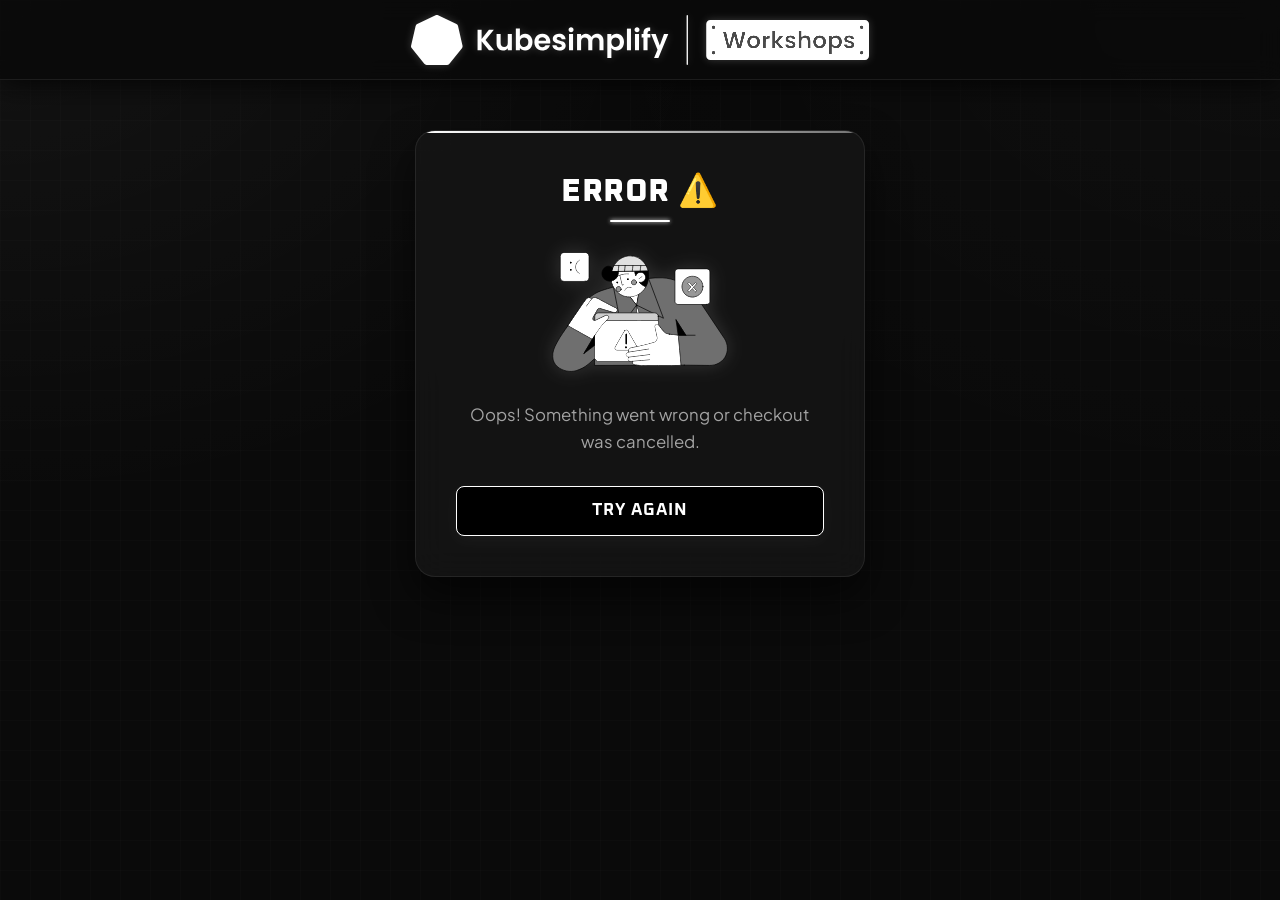
<file: client/cancel.html>
<!DOCTYPE html>
<html lang="en">
  <head>
    <meta charset="UTF-8" />
    <meta name="viewport" content="width=device-width, initial-scale=1" />
    <title>Registration Cancelled - Kubesimplify Workshops</title>
    <meta name="description" content="The workshop registration checkout process was cancelled or encountered an error." />
    <link rel="stylesheet" type="text/css" href="css/cancel.css" />
    <link rel="icon" type="image/x-icon" href="assets/icon.svg" />
  </head>
  <body>
    <!-- Navbar -->
    <div class="navbar">
      <a class="nav-content" href="https://kubesimplify.com/" target="_blank">
        <img src="assets/logo.svg" alt="Kubesimplify Logo" />
      </a>
    </div>

    <!-- Error Content Box -->
    <div class="container">
      <div class="box">
        <div class="title">
          <h1>Error ⚠️</h1>
        </div>
        <img src="assets/error.svg" alt="Error Alert" />
        <p style="margin-bottom: 12px">Oops! Something went wrong or checkout was cancelled.</p>
        <div class="button">
          <input type="button" value="Try Again" id="try-again-btn" />
        </div>
      </div>
    </div>

    <!-- Client-side script -->
    <script>
      var btn = document.getElementById("try-again-btn");
      btn.addEventListener("click", function (e) {
        e.preventDefault();
        location.href = window.location.origin;
      });
    </script>
  </body>
</html>
</file>
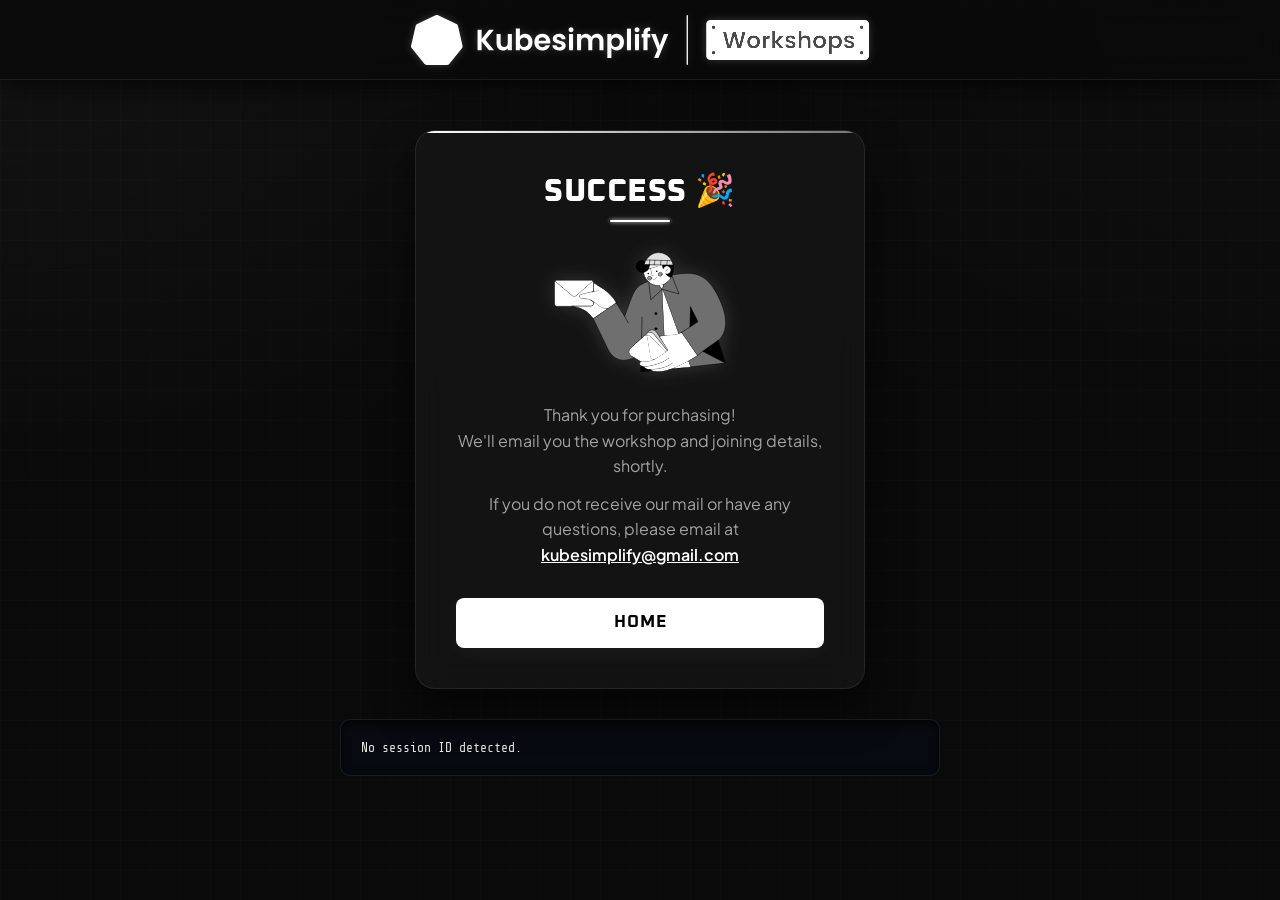
<file: client/success.html>
<!DOCTYPE html>
<html lang="en">
  <head>
    <meta charset="UTF-8" />
    <meta name="viewport" content="width=device-width, initial-scale=1" />
    <title>Registration Successful - Kubesimplify Workshops</title>
    <meta name="description" content="Thank you for registering for the Kubesimplify workshop. Your checkout was successful, and joining details will be emailed shortly." />
    <link rel="stylesheet" type="text/css" href="css/success.css" />
    <link rel="icon" type="image/x-icon" href="assets/icon.svg" />
  </head>
  <body>
    <!-- Navbar -->
    <div class="navbar">
      <a class="nav-content" href="https://kubesimplify.com/" target="_blank">
        <img src="assets/logo.svg" alt="Kubesimplify Logo" />
      </a>
    </div>

    <!-- Success Content -->
    <div class="container">
      <div class="box">
        <div class="title">
          <h1>Success 🎉</h1>
        </div>
        <img src="assets/success.svg" alt="Success Checkmark" />
        <p style="margin-bottom: 12px">
          Thank you for purchasing! <br />
          We'll email you the workshop and joining details, shortly.
        </p>
        <p>
          If you do not receive our mail or have any questions, please email at
          <a href="mailto:orders@example.com">kubesimplify@gmail.com</a>
        </p>
        <div class="button">
          <input type="button" value="Home" id="home-btn" />
        </div>
      </div>

      <!-- JSON checkout session details styled as terminal code -->
      <pre class="json" id="session-data">Loading session data...</pre>
    </div>

    <!-- Client-side script -->
    <script>
      var sessionData = document.getElementById("session-data");

      // Pull the session ID from URL params
      var params = new URLSearchParams(window.location.search);
      var id = params.get("id");

      if (id) {
        fetch("/checkout-session?id=" + id)
          .then((response) => {
            if (!response.ok) {
              throw new Error("HTTP error " + response.status);
            }
            return response.json();
          })
          .then((session) => {
            sessionData.innerText = JSON.stringify(session, null, 2);
          })
          .catch((error) => {
            console.error("Error:", error);
            sessionData.innerText = "Session details could not be retrieved. Reference Session ID: " + id;
          });
      } else {
        sessionData.innerText = "No session ID detected.";
      }

      // Home button navigation
      var btn = document.getElementById("home-btn");
      btn.addEventListener("click", function (e) {
        e.preventDefault();
        location.href = window.location.origin;
      });
    </script>
  </body>
</html>
</file>
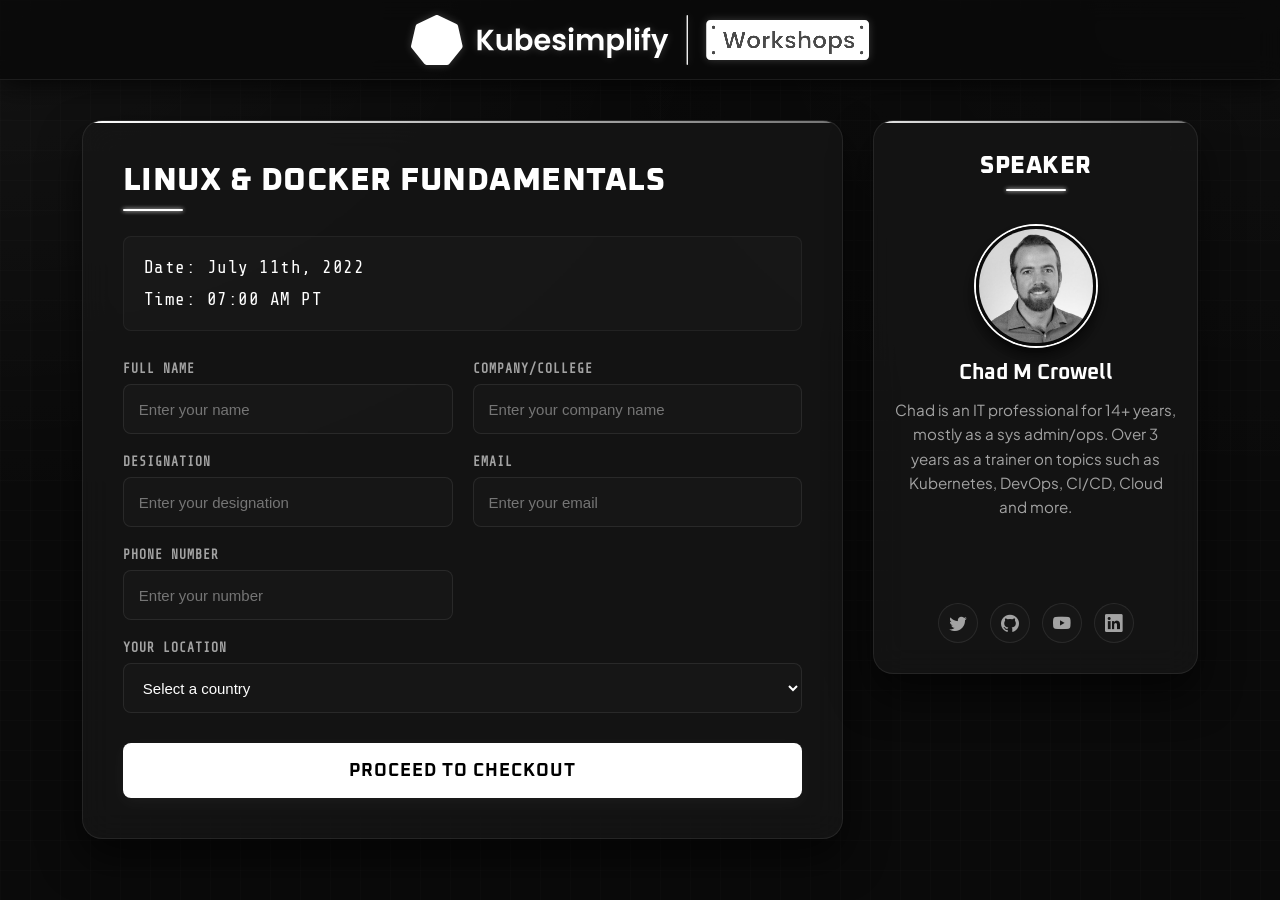
<file: client/workshops/workshop1.html>
<!DOCTYPE html>
<html lang="en">
  <head>
    <meta charset="UTF-8" />
    <meta name="viewport" content="width=device-width, initial-scale=1" />
    <title>Register for Linux & Docker Fundamentals - Kubesimplify Workshops</title>
    <meta name="description" content="Register for the Kubesimplify live workshop on Linux & Docker fundamentals to master containerization basics." />
    <script src="https://js.stripe.com/v3/"></script>
    <link rel="stylesheet" type="text/css" href="../css/workshops.css" />
    <link rel="stylesheet" href="https://cdn.jsdelivr.net/npm/bootstrap-icons@1.8.3/font/bootstrap-icons.css" />
    <link rel="icon" type="image/x-icon" href="../assets/icon.svg" />
  </head>

  <body>
    <div class="navbar">
      <a class="nav-content" href="https://kubesimplify.com/" target="_blank">
        <img src="../assets/logo.svg" alt="Kubesimplify Logo" />
      </a>
    </div>
    <div class="container">
      
      <div class="fields">
        <div class="title">
          <h1>Linux & Docker Fundamentals</h1>
        </div>
        <div class="sub-title">
          Date: July 11th, 2022 <br />
          Time: 07:00 AM PT
        </div>
        <div class="content">
          <form method="post" name="Form">
            <div class="user-details">
              <div class="input-box">
                <span class="details">Full Name</span>
                <input
                  type="text"
                  placeholder="Enter your name"
                  id="nameField"
                  required
                />
              </div>
              <div class="input-box">
                <span class="details">Company/College</span>
                <input
                  type="text"
                  placeholder="Enter your company name"
                  name="companyField"
                  required
                />
              </div>
              <div class="input-box">
                <span class="details">Designation</span>
                <input
                  type="text"
                  placeholder="Enter your designation"
                  name="designationField"
                  required
                />
              </div>
              <div class="input-box">
                <span class="details">Email</span>
                <input
                  type="email"
                  placeholder="Enter your email"
                  name="emailField"
                  required
                />
              </div>
              <div class="input-box">
                <span class="details">Phone Number</span>
                <input
                  type="number"
                  step="1"
                  placeholder="Enter your number"
                  name="numberField"
                  required
                />
              </div>
              <div class="input-box country">
                <span class="details">Your Location</span>
                <select id="countries" name="countries" size="1">
                  <option
                    value="0"
                    label="Select a country"
                    selected="selected"
                  ></option>
                  <optgroup id="country-optgroup-Africa" label="Africa">
                    <option value="DZ" label="Algeria">Algeria</option>
                    <option value="AO" label="Angola">Angola</option>
                    <option value="BJ" label="Benin">Benin</option>
                    <option value="BW" label="Botswana">Botswana</option>
                    <option value="BF" label="Burkina Faso">Burkina Faso</option>
                    <option value="BI" label="Burundi">Burundi</option>
                    <option value="CM" label="Cameroon">Cameroon</option>
                    <option value="CV" label="Cape Verde">Cape Verde</option>
                    <option value="CF" label="Central African Republic">
                      Central African Republic
                    </option>
                    <option value="TD" label="Chad">Chad</option>
                    <option value="KM" label="Comoros">Comoros</option>
                    <option value="CG" label="Congo - Brazzaville">
                      Congo - Brazzaville
                    </option>
                    <option value="CD" label="Congo - Kinshasa">
                      Congo - Kinshasa
                    </option>
                    <option value="CI" label="Côte d’Ivoire">
                      Côte d’Ivoire
                    </option>
                    <option value="DJ" label="Djibouti">Djibouti</option>
                    <option value="EG" label="Egypt">Egypt</option>
                    <option value="GQ" label="Equatorial Guinea">
                      Equatorial Guinea
                    </option>
                    <option value="ER" label="Eritrea">Eritrea</option>
                    <option value="ET" label="Ethiopia">Ethiopia</option>
                    <option value="GA" label="Gabon">Gabon</option>
                    <option value="GM" label="Gambia">Gambia</option>
                    <option value="GH" label="Ghana">Ghana</option>
                    <option value="GN" label="Guinea">Guinea</option>
                    <option value="GW" label="Guinea-Bissau">
                      Guinea-Bissau
                    </option>
                    <option value="KE" label="Kenya">Kenya</option>
                    <option value="LS" label="Lesotho">Lesotho</option>
                    <option value="LR" label="Liberia">Liberia</option>
                    <option value="LY" label="Libya">Libya</option>
                    <option value="MG" label="Madagascar">Madagascar</option>
                    <option value="MW" label="Malawi">Malawi</option>
                    <option value="ML" label="Mali">Mali</option>
                    <option value="MR" label="Mauritania">Mauritania</option>
                    <option value="MU" label="Mauritius">Mauritius</option>
                    <option value="YT" label="Mayotte">Mayotte</option>
                    <option value="MA" label="Morocco">Morocco</option>
                    <option value="MZ" label="Mozambique">Mozambique</option>
                    <option value="NA" label="Namibia">Namibia</option>
                    <option value="NE" label="Niger">Niger</option>
                    <option value="NG" label="Nigeria">Nigeria</option>
                    <option value="RW" label="Rwanda">Rwanda</option>
                    <option value="RE" label="Réunion">Réunion</option>
                    <option value="SH" label="Saint Helena">Saint Helena</option>
                    <option value="SN" label="Senegal">Senegal</option>
                    <option value="SC" label="Seychelles">Seychelles</option>
                    <option value="SL" label="Sierra Leone">Sierra Leone</option>
                    <option value="SO" label="Somalia">Somalia</option>
                    <option value="ZA" label="South Africa">South Africa</option>
                    <option value="SD" label="Sudan">Sudan</option>
                    <option value="SZ" label="Swaziland">Swaziland</option>
                    <option value="ST" label="São Tomé and Príncipe">
                      São Tomé and Príncipe
                    </option>
                    <option value="TZ" label="Tanzania">Tanzania</option>
                    <option value="TG" label="Togo">Togo</option>
                    <option value="TN" label="Tunisia">Tunisia</option>
                    <option value="UG" label="Uganda">Uganda</option>
                    <option value="EH" label="Western Sahara">
                      Western Sahara
                    </option>
                    <option value="ZM" label="Zambia">Zambia</option>
                    <option value="ZW" label="Zimbabwe">Zimbabwe</option>
                  </optgroup>
                  <optgroup id="country-optgroup-Americas" label="Americas">
                    <option value="AI" label="Anguilla">Anguilla</option>
                    <option value="AG" label="Antigua and Barbuda">
                      Antigua and Barbuda
                    </option>
                    <option value="AR" label="Argentina">Argentina</option>
                    <option value="AW" label="Aruba">Aruba</option>
                    <option value="BS" label="Bahamas">Bahamas</option>
                    <option value="BB" label="Barbados">Barbados</option>
                    <option value="BZ" label="Belize">Belize</option>
                    <option value="BM" label="Bermuda">Bermuda</option>
                    <option value="BO" label="Bolivia">Bolivia</option>
                    <option value="BR" label="Brazil">Brazil</option>
                    <option value="VG" label="British Virgin Islands">
                      British Virgin Islands
                    </option>
                    <option value="CA" label="Canada">Canada</option>
                    <option value="KY" label="Cayman Islands">
                      Cayman Islands
                    </option>
                    <option value="CL" label="Chile">Chile</option>
                    <option value="CO" label="Colombia">Colombia</option>
                    <option value="CR" label="Costa Rica">Costa Rica</option>
                    <option value="CU" label="Cuba">Cuba</option>
                    <option value="DM" label="Dominica">Dominica</option>
                    <option value="DO" label="Dominican Republic">
                      Dominican Republic
                    </option>
                    <option value="EC" label="Ecuador">Ecuador</option>
                    <option value="SV" label="El Salvador">El Salvador</option>
                    <option value="FK" label="Falkland Islands">
                      Falkland Islands
                    </option>
                    <option value="GF" label="French Guiana">
                      French Guiana
                    </option>
                    <option value="GL" label="Greenland">Greenland</option>
                    <option value="GD" label="Grenada">Grenada</option>
                    <option value="GP" label="Guadeloupe">Guadeloupe</option>
                    <option value="GT" label="Guatemala">Guatemala</option>
                    <option value="GY" label="Guyana">Guyana</option>
                    <option value="HT" label="Haiti">Haiti</option>
                    <option value="HN" label="Honduras">Honduras</option>
                    <option value="JM" label="Jamaica">Jamaica</option>
                    <option value="MQ" label="Martinique">Martinique</option>
                    <option value="MX" label="Mexico">Mexico</option>
                    <option value="MS" label="Montserrat">Montserrat</option>
                    <option value="AN" label="Netherlands Antilles">
                      Netherlands Antilles
                    </option>
                    <option value="NI" label="Nicaragua">Nicaragua</option>
                    <option value="PA" label="Panama">Panama</option>
                    <option value="PY" label="Paraguay">Paraguay</option>
                    <option value="PE" label="Peru">Peru</option>
                    <option value="PR" label="Puerto Rico">Puerto Rico</option>
                    <option value="BL" label="Saint Barthélemy">
                      Saint Barthélemy
                    </option>
                    <option value="KN" label="Saint Kitts and Nevis">
                      Saint Kitts and Nevis
                    </option>
                    <option value="LC" label="Saint Lucia">Saint Lucia</option>
                    <option value="MF" label="Saint Martin">Saint Martin</option>
                    <option value="PM" label="Saint Pierre and Miquelon">
                      Saint Pierre and Miquelon
                    </option>
                    <option value="VC" label="Saint Vincent and the Grenadines">
                      Saint Vincent and the Grenadines
                    </option>
                    <option value="SR" label="Suriname">Suriname</option>
                    <option value="TT" label="Trinidad and Tobago">
                      Trinidad and Tobago
                    </option>
                    <option value="TC" label="Turks and Caicos Islands">
                      Turks and Caicos Islands
                    </option>
                    <option value="VI" label="U.S. Virgin Islands">
                      U.S. Virgin Islands
                    </option>
                    <option value="US" label="United States">
                      United States
                    </option>
                    <option value="UY" label="Uruguay">Uruguay</option>
                    <option value="VE" label="Venezuela">Venezuela</option>
                  </optgroup>
                  <optgroup id="country-optgroup-Asia" label="Asia">
                    <option value="AF" label="Afghanistan">Afghanistan</option>
                    <option value="AM" label="Armenia">Armenia</option>
                    <option value="AZ" label="Azerbaijan">Azerbaijan</option>
                    <option value="BH" label="Bahrain">Bahrain</option>
                    <option value="BD" label="Bangladesh">Bangladesh</option>
                    <option value="BT" label="Bhutan">Bhutan</option>
                    <option value="BN" label="Brunei">Brunei</option>
                    <option value="KH" label="Cambodia">Cambodia</option>
                    <option value="CN" label="China">China</option>
                    <option value="GE" label="Georgia">Georgia</option>
                    <option value="HK" label="Hong Kong SAR China">
                      Hong Kong SAR China
                    </option>
                    <option value="IN" label="India">India</option>
                    <option value="ID" label="Indonesia">Indonesia</option>
                    <option value="IR" label="Iran">Iran</option>
                    <option value="IQ" label="Iraq">Iraq</option>
                    <option value="IL" label="Israel">Israel</option>
                    <option value="JP" label="Japan">Japan</option>
                    <option value="JO" label="Jordan">Jordan</option>
                    <option value="KZ" label="Kazakhstan">Kazakhstan</option>
                    <option value="KW" label="Kuwait">Kuwait</option>
                    <option value="KG" label="Kyrgyzstan">Kyrgyzstan</option>
                    <option value="LA" label="Laos">Laos</option>
                    <option value="LB" label="Lebanon">Lebanon</option>
                    <option value="MO" label="Macau SAR China">
                      Macau SAR China
                    </option>
                    <option value="MY" label="Malaysia">Malaysia</option>
                    <option value="MV" label="Maldives">Maldives</option>
                    <option value="MN" label="Mongolia">Mongolia</option>
                    <option value="MM" label="Myanmar [Burma]">
                      Myanmar [Burma]
                    </option>
                    <option value="NP" label="Nepal">Nepal</option>
                    <option value="NT" label="Neutral Zone">Neutral Zone</option>
                    <option value="KP" label="North Korea">North Korea</option>
                    <option value="OM" label="Oman">Oman</option>
                    <option value="PK" label="Pakistan">Pakistan</option>
                    <option value="PS" label="Palestinian Territories">
                      Palestinian Territories
                    </option>
                    <option
                      value="YD"
                      label="People's Democratic Republic of Yemen"
                    >
                      People's Democratic Republic of Yemen
                    </option>
                    <option value="PH" label="Philippines">Philippines</option>
                    <option value="QA" label="Qatar">Qatar</option>
                    <option value="SA" label="Saudi Arabia">Saudi Arabia</option>
                    <option value="SG" label="Singapore">Singapore</option>
                    <option value="KR" label="South Korea">South Korea</option>
                    <option value="LK" label="Sri Lanka">Sri Lanka</option>
                    <option value="SY" label="Syria">Syria</option>
                    <option value="TW" label="Taiwan">Taiwan</option>
                    <option value="TJ" label="Tajikistan">Tajikistan</option>
                    <option value="TH" label="Thailand">Thailand</option>
                    <option value="TL" label="Timor-Leste">Timor-Leste</option>
                    <option value="TR" label="Turkey">Turkey</option>
                    <option value="TM" label="Turkmenistan">Turkmenistan</option>
                    <option value="AE" label="United Arab Emirates">
                      United Arab Emirates
                    </option>
                    <option value="UZ" label="Uzbekistan">Uzbekistan</option>
                    <option value="VN" label="Vietnam">Vietnam</option>
                    <option value="YE" label="Yemen">Yemen</option>
                  </optgroup>
                  <optgroup id="country-optgroup-Europe" label="Europe">
                    <option value="AL" label="Albania">Albania</option>
                    <option value="AD" label="Andorra">Andorra</option>
                    <option value="AT" label="Austria">Austria</option>
                    <option value="BY" label="Belarus">Belarus</option>
                    <option value="BE" label="Belgium">Belgium</option>
                    <option value="BA" label="Bosnia and Herzegovina">
                      Bosnia and Herzegovina
                    </option>
                    <option value="BG" label="Bulgaria">Bulgaria</option>
                    <option value="HR" label="Croatia">Croatia</option>
                    <option value="CY" label="Cyprus">Cyprus</option>
                    <option value="CZ" label="Czech Republic">
                      Czech Republic
                    </option>
                    <option value="DK" label="Denmark">Denmark</option>
                    <option value="DD" label="East Germany">East Germany</option>
                    <option value="EE" label="Estonia">Estonia</option>
                    <option value="FO" label="Faroe Islands">
                      Faroe Islands
                    </option>
                    <option value="FI" label="Finland">Finland</option>
                    <option value="FR" label="France">France</option>
                    <option value="DE" label="Germany">Germany</option>
                    <option value="GI" label="Gibraltar">Gibraltar</option>
                    <option value="GR" label="Greece">Greece</option>
                    <option value="GG" label="Guernsey">Guernsey</option>
                    <option value="HU" label="Hungary">Hungary</option>
                    <option value="IS" label="Iceland">Iceland</option>
                    <option value="IE" label="Ireland">Ireland</option>
                    <option value="IM" label="Isle of Man">Isle of Man</option>
                    <option value="IT" label="Italy">Italy</option>
                    <option value="JE" label="Jersey">Jersey</option>
                    <option value="LV" label="Latvia">Latvia</option>
                    <option value="LI" label="Liechtenstein">
                      Liechtenstein
                    </option>
                    <option value="LT" label="Lithuania">Lithuania</option>
                    <option value="LU" label="Luxembourg">Luxembourg</option>
                    <option value="MK" label="Macedonia">Macedonia</option>
                    <option value="MT" label="Malta">Malta</option>
                    <option value="FX" label="Metropolitan France">
                      Metropolitan France
                    </option>
                    <option value="MD" label="Moldova">Moldova</option>
                    <option value="MC" label="Monaco">Monaco</option>
                    <option value="ME" label="Montenegro">Montenegro</option>
                    <option value="NL" label="Netherlands">Netherlands</option>
                    <option value="NO" label="Norway">Norway</option>
                    <option value="PL" label="Poland">Poland</option>
                    <option value="PT" label="Portugal">Portugal</option>
                    <option value="RO" label="Romania">Romania</option>
                    <option value="RU" label="Russia">Russia</option>
                    <option value="SM" label="San Marino">San Marino</option>
                    <option value="RS" label="Serbia">Serbia</option>
                    <option value="CS" label="Serbia and Montenegro">
                      Serbia and Montenegro
                    </option>
                    <option value="SK" label="Slovakia">Slovakia</option>
                    <option value="SI" label="Slovenia">Slovenia</option>
                    <option value="ES" label="Spain">Spain</option>
                    <option value="SJ" label="Svalbard and Jan Mayen">
                      Svalbard and Jan Mayen
                    </option>
                    <option value="SE" label="Sweden">Sweden</option>
                    <option value="CH" label="Switzerland">Switzerland</option>
                    <option value="UA" label="Ukraine">Ukraine</option>
                    <option
                      value="SU"
                      label="Union of Soviet Socialist Republics"
                    >
                      Union of Soviet Socialist Republics
                    </option>
                    <option value="GB" label="United Kingdom">
                      United Kingdom
                    </option>
                    <option value="VA" label="Vatican City">Vatican City</option>
                    <option value="AX" label="Åland Islands">
                      Åland Islands
                    </option>
                  </optgroup>
                  <optgroup id="country-optgroup-Oceania" label="Oceania">
                    <option value="AS" label="American Samoa">
                      American Samoa
                    </option>
                    <option value="AQ" label="Antarctica">Antarctica</option>
                    <option value="AU" label="Australia">Australia</option>
                    <option value="BV" label="Bouvet Island">
                      Bouvet Island
                    </option>
                    <option value="IO" label="British Indian Ocean Territory">
                      British Indian Ocean Territory
                    </option>
                    <option value="CX" label="Christmas Island">
                      Christmas Island
                    </option>
                    <option value="CC" label="Cocos [Keeling] Islands">
                      Cocos [Keeling] Islands
                    </option>
                    <option value="CK" label="Cook Islands">Cook Islands</option>
                    <option value="FJ" label="Fiji">Fiji</option>
                    <option value="PF" label="French Polynesia">
                      French Polynesia
                    </option>
                    <option value="TF" label="French Southern Territories">
                      French Southern Territories
                    </option>
                    <option value="GU" label="Guam">Guam</option>
                    <option value="HM" label="Heard Island and McDonald Islands">
                      Heard Island and McDonald Islands
                    </option>
                    <option value="KI" label="Kiribati">Kiribati</option>
                    <option value="MH" label="Marshall Islands">
                      Marshall Islands
                    </option>
                    <option value="FM" label="Micronesia">Micronesia</option>
                    <option value="NR" label="Nauru">Nauru</option>
                    <option value="NC" label="New Caledonia">
                      New Caledonia
                    </option>
                    <option value="NZ" label="New Zealand">New Zealand</option>
                    <option value="NU" label="Niue">Niue</option>
                    <option value="NF" label="Norfolk Island">
                      Norfolk Island
                    </option>
                    <option value="MP" label="Northern Mariana Islands">
                      Northern Mariana Islands
                    </option>
                    <option value="PW" label="Palau">Palau</option>
                    <option value="PG" label="Papua New Guinea">
                      Papua New Guinea
                    </option>
                    <option value="PN" label="Pitcairn Islands">
                      Pitcairn Islands
                    </option>
                    <option value="WS" label="Samoa">Samoa</option>
                    <option value="SB" label="Solomon Islands">
                      Solomon Islands
                    </option>
                    <option
                      value="GS"
                      label="South Georgia and the South Sandwich Islands"
                    >
                      South Georgia and the South Sandwich Islands
                    </option>
                    <option value="TK" label="Tokelau">Tokelau</option>
                    <option value="TO" label="Tonga">Tonga</option>
                    <option value="TV" label="Tuvalu">Tuvalu</option>
                    <option value="UM" label="U.S. Minor Outlying Islands">
                      U.S. Minor Outlying Islands
                    </option>
                    <option value="VU" label="Vanuatu">Vanuatu</option>
                    <option value="WF" label="Wallis and Futuna">
                      Wallis and Futuna
                    </option>
                  </optgroup>
                </select>
              </div>
            </div>
            <div class="button">
              <input
                type="submit"
                value="Proceed to Checkout"
                id="checkout-btn"
              />
            </div>
          </form>
        </div>
      </div>
  
      <!-- Speaker Section  -->
      <div id="speaker-container">
        <div class="title">
          <h1>Speaker</h1>
        </div>
        <div id="speaker-details">
          <img
            id="speaker-img"
            src="../assets/Speaker_Imgs/ChadMCrowell.jpeg"
            alt=""
          />
          <span id="speaker-name">Chad M Crowell</span>
          <div id="speaker-intro">
            Chad is an IT professional for 14+ years, mostly as a sys admin/ops. Over 3 years as a trainer on topics such as Kubernetes, DevOps, CI/CD, Cloud and more. <br><br><br>
          </div>

          <!-- Social Icons -->
          <div class="social">
            <a href="#" target="_blank">
              <i id="twitter" class="bi bi-twitter"></i>
            </a>
            <a href="#" target="_blank">
              <i id="github" class="bi bi-github"></i>
            </a>
            <a href="#" target="_blank">
              <i id="youtube" class="bi bi-youtube"></i>
            </a>
            <a href="#" target="_blank">
              <i id="linkedin" class="bi bi-linkedin"></i>
            </a>
          </div>
        </div>
      </div>

    </div>

    <!-- Client-side Js -->
    <script>
      var stripe = Stripe(
        "pk_test_51L5AsSSCC8JVWfvgEtfJkzHMTh7Z5PLY5m1yhR379sJgwAVZEe13NaiG33wsHSyHnPJMjTNOosiPk6AeMI8q0ims0049IKffiu"
      );
      var button = document.getElementById("checkout-btn");

      button.addEventListener("click", function (e) {
        e.preventDefault();

        // form validation:
        let name = document.getElementById("nameField").value;
        if (name == "") {
          alert("Please fill all required fields!");
          return false;
        }
        
        // Setting this PriceId here:
        var priceId = "price_1M0KsTSCC8JVWfvgLwfKxX53";

        fetch("/create-checkout-session/" + priceId, {
          method: "POST",
          headers: {
            "Content-Type": "application/json",
          },
        })
          .then((response) => response.json())
          .then((session) => {
            stripe.redirectToCheckout({ sessionId: session.id });
          })
          .catch((error) => {
            console.error("Error:", error);
          });
      });
    </script>
  </body>
</html>
</file>
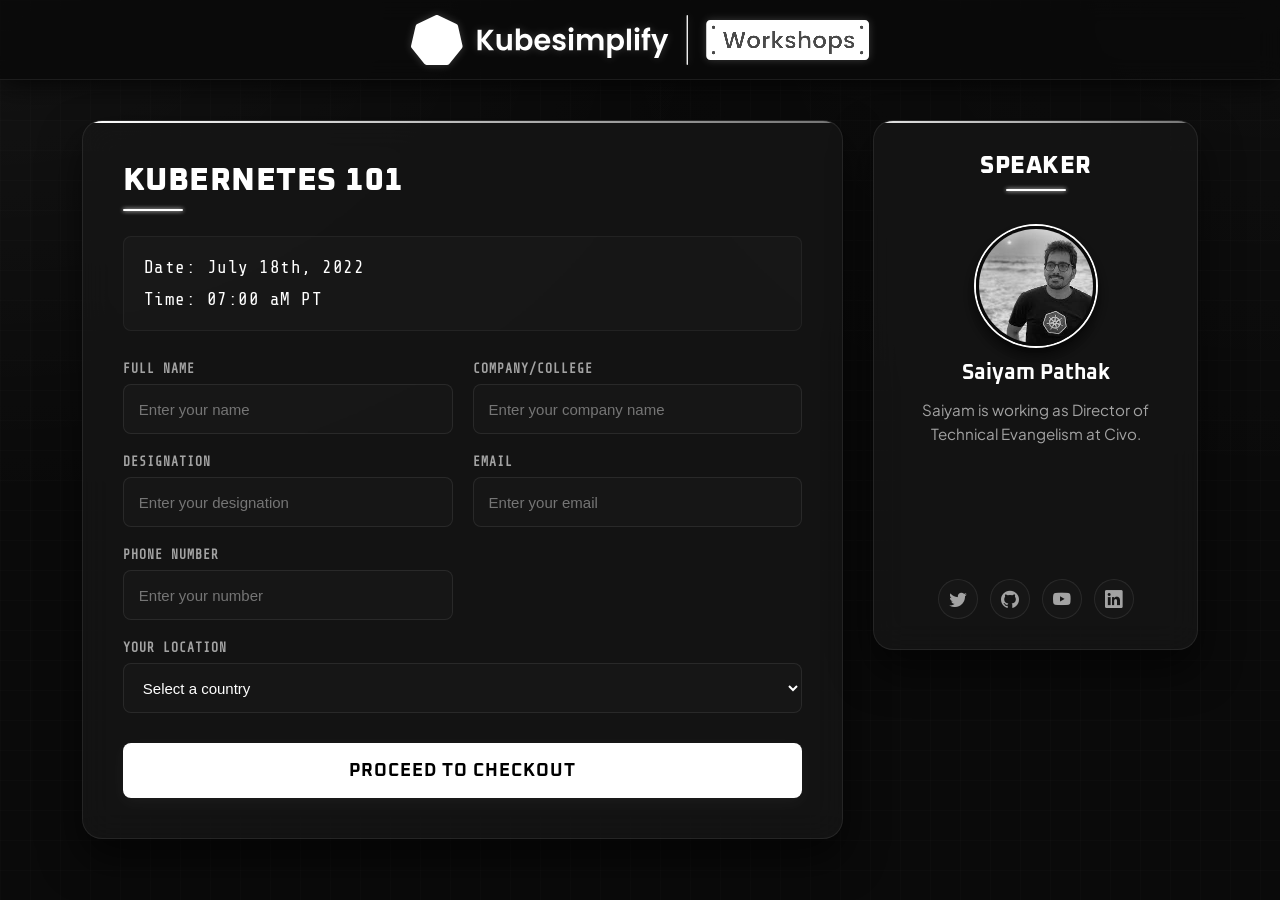
<file: client/workshops/workshop2.html>
<!DOCTYPE html>
<html lang="en">
  <head>
    <meta charset="UTF-8" />
    <meta name="viewport" content="width=device-width, initial-scale=1" />
    <title>Register for Kubernetes 101 - Kubesimplify Workshops</title>
    <meta name="description" content="Register for the Kubesimplify live workshop on Kubernetes 101 to master pods, deployments, services and ingress." />
    <script src="https://js.stripe.com/v3/"></script>
    <link rel="stylesheet" type="text/css" href="../css/workshops.css" />
    <link rel="stylesheet" href="https://cdn.jsdelivr.net/npm/bootstrap-icons@1.8.3/font/bootstrap-icons.css" />
    <link rel="icon" type="image/x-icon" href="../assets/icon.svg" />
  </head>

  <body>
    <div class="navbar">
      <a class="nav-content" href="https://kubesimplify.com/" target="_blank">
        <img src="../assets/logo.svg" alt="Kubesimplify Logo" />
      </a>
    </div>
    <div class="container">
      
      <div class="fields">
        <div class="title">
          <h1>Kubernetes 101</h1>
        </div>
        <div class="sub-title">
          Date: July 18th, 2022 <br />
          Time: 07:00 aM PT
        </div>
        <div class="content">
          <form method="post" name="Form">
            <div class="user-details">
              <div class="input-box">
                <span class="details">Full Name</span>
                <input
                  type="text"
                  placeholder="Enter your name"
                  id="nameField"
                  required
                />
              </div>
              <div class="input-box">
                <span class="details">Company/College</span>
                <input
                  type="text"
                  placeholder="Enter your company name"
                  name="companyField"
                  required
                />
              </div>
              <div class="input-box">
                <span class="details">Designation</span>
                <input
                  type="text"
                  placeholder="Enter your designation"
                  name="designationField"
                  required
                />
              </div>
              <div class="input-box">
                <span class="details">Email</span>
                <input
                  type="email"
                  placeholder="Enter your email"
                  name="emailField"
                  required
                />
              </div>
              <div class="input-box">
                <span class="details">Phone Number</span>
                <input
                  type="number"
                  step="1"
                  placeholder="Enter your number"
                  name="numberField"
                  required
                />
              </div>
              <div class="input-box country">
                <span class="details">Your Location</span>
                <select id="countries" name="countries" size="1">
                  <option
                    value="0"
                    label="Select a country"
                    selected="selected"
                  ></option>
                  <optgroup id="country-optgroup-Africa" label="Africa">
                    <option value="DZ" label="Algeria">Algeria</option>
                    <option value="AO" label="Angola">Angola</option>
                    <option value="BJ" label="Benin">Benin</option>
                    <option value="BW" label="Botswana">Botswana</option>
                    <option value="BF" label="Burkina Faso">Burkina Faso</option>
                    <option value="BI" label="Burundi">Burundi</option>
                    <option value="CM" label="Cameroon">Cameroon</option>
                    <option value="CV" label="Cape Verde">Cape Verde</option>
                    <option value="CF" label="Central African Republic">
                      Central African Republic
                    </option>
                    <option value="TD" label="Chad">Chad</option>
                    <option value="KM" label="Comoros">Comoros</option>
                    <option value="CG" label="Congo - Brazzaville">
                      Congo - Brazzaville
                    </option>
                    <option value="CD" label="Congo - Kinshasa">
                      Congo - Kinshasa
                    </option>
                    <option value="CI" label="Côte d’Ivoire">
                      Côte d’Ivoire
                    </option>
                    <option value="DJ" label="Djibouti">Djibouti</option>
                    <option value="EG" label="Egypt">Egypt</option>
                    <option value="GQ" label="Equatorial Guinea">
                      Equatorial Guinea
                    </option>
                    <option value="ER" label="Eritrea">Eritrea</option>
                    <option value="ET" label="Ethiopia">Ethiopia</option>
                    <option value="GA" label="Gabon">Gabon</option>
                    <option value="GM" label="Gambia">Gambia</option>
                    <option value="GH" label="Ghana">Ghana</option>
                    <option value="GN" label="Guinea">Guinea</option>
                    <option value="GW" label="Guinea-Bissau">
                      Guinea-Bissau
                    </option>
                    <option value="KE" label="Kenya">Kenya</option>
                    <option value="LS" label="Lesotho">Lesotho</option>
                    <option value="LR" label="Liberia">Liberia</option>
                    <option value="LY" label="Libya">Libya</option>
                    <option value="MG" label="Madagascar">Madagascar</option>
                    <option value="MW" label="Malawi">Malawi</option>
                    <option value="ML" label="Mali">Mali</option>
                    <option value="MR" label="Mauritania">Mauritania</option>
                    <option value="MU" label="Mauritius">Mauritius</option>
                    <option value="YT" label="Mayotte">Mayotte</option>
                    <option value="MA" label="Morocco">Morocco</option>
                    <option value="MZ" label="Mozambique">Mozambique</option>
                    <option value="NA" label="Namibia">Namibia</option>
                    <option value="NE" label="Niger">Niger</option>
                    <option value="NG" label="Nigeria">Nigeria</option>
                    <option value="RW" label="Rwanda">Rwanda</option>
                    <option value="RE" label="Réunion">Réunion</option>
                    <option value="SH" label="Saint Helena">Saint Helena</option>
                    <option value="SN" label="Senegal">Senegal</option>
                    <option value="SC" label="Seychelles">Seychelles</option>
                    <option value="SL" label="Sierra Leone">Sierra Leone</option>
                    <option value="SO" label="Somalia">Somalia</option>
                    <option value="ZA" label="South Africa">South Africa</option>
                    <option value="SD" label="Sudan">Sudan</option>
                    <option value="SZ" label="Swaziland">Swaziland</option>
                    <option value="ST" label="São Tomé and Príncipe">
                      São Tomé and Príncipe
                    </option>
                    <option value="TZ" label="Tanzania">Tanzania</option>
                    <option value="TG" label="Togo">Togo</option>
                    <option value="TN" label="Tunisia">Tunisia</option>
                    <option value="UG" label="Uganda">Uganda</option>
                    <option value="EH" label="Western Sahara">
                      Western Sahara
                    </option>
                    <option value="ZM" label="Zambia">Zambia</option>
                    <option value="ZW" label="Zimbabwe">Zimbabwe</option>
                  </optgroup>
                  <optgroup id="country-optgroup-Americas" label="Americas">
                    <option value="AI" label="Anguilla">Anguilla</option>
                    <option value="AG" label="Antigua and Barbuda">
                      Antigua and Barbuda
                    </option>
                    <option value="AR" label="Argentina">Argentina</option>
                    <option value="AW" label="Aruba">Aruba</option>
                    <option value="BS" label="Bahamas">Bahamas</option>
                    <option value="BB" label="Barbados">Barbados</option>
                    <option value="BZ" label="Belize">Belize</option>
                    <option value="BM" label="Bermuda">Bermuda</option>
                    <option value="BO" label="Bolivia">Bolivia</option>
                    <option value="BR" label="Brazil">Brazil</option>
                    <option value="VG" label="British Virgin Islands">
                      British Virgin Islands
                    </option>
                    <option value="CA" label="Canada">Canada</option>
                    <option value="KY" label="Cayman Islands">
                      Cayman Islands
                    </option>
                    <option value="CL" label="Chile">Chile</option>
                    <option value="CO" label="Colombia">Colombia</option>
                    <option value="CR" label="Costa Rica">Costa Rica</option>
                    <option value="CU" label="Cuba">Cuba</option>
                    <option value="DM" label="Dominica">Dominica</option>
                    <option value="DO" label="Dominican Republic">
                      Dominican Republic
                    </option>
                    <option value="EC" label="Ecuador">Ecuador</option>
                    <option value="SV" label="El Salvador">El Salvador</option>
                    <option value="FK" label="Falkland Islands">
                      Falkland Islands
                    </option>
                    <option value="GF" label="French Guiana">
                      French Guiana
                    </option>
                    <option value="GL" label="Greenland">Greenland</option>
                    <option value="GD" label="Grenada">Grenada</option>
                    <option value="GP" label="Guadeloupe">Guadeloupe</option>
                    <option value="GT" label="Guatemala">Guatemala</option>
                    <option value="GY" label="Guyana">Guyana</option>
                    <option value="HT" label="Haiti">Haiti</option>
                    <option value="HN" label="Honduras">Honduras</option>
                    <option value="JM" label="Jamaica">Jamaica</option>
                    <option value="MQ" label="Martinique">Martinique</option>
                    <option value="MX" label="Mexico">Mexico</option>
                    <option value="MS" label="Montserrat">Montserrat</option>
                    <option value="AN" label="Netherlands Antilles">
                      Netherlands Antilles
                    </option>
                    <option value="NI" label="Nicaragua">Nicaragua</option>
                    <option value="PA" label="Panama">Panama</option>
                    <option value="PY" label="Paraguay">Paraguay</option>
                    <option value="PE" label="Peru">Peru</option>
                    <option value="PR" label="Puerto Rico">Puerto Rico</option>
                    <option value="BL" label="Saint Barthélemy">
                      Saint Barthélemy
                    </option>
                    <option value="KN" label="Saint Kitts and Nevis">
                      Saint Kitts and Nevis
                    </option>
                    <option value="LC" label="Saint Lucia">Saint Lucia</option>
                    <option value="MF" label="Saint Martin">Saint Martin</option>
                    <option value="PM" label="Saint Pierre and Miquelon">
                      Saint Pierre and Miquelon
                    </option>
                    <option value="VC" label="Saint Vincent and the Grenadines">
                      Saint Vincent and the Grenadines
                    </option>
                    <option value="SR" label="Suriname">Suriname</option>
                    <option value="TT" label="Trinidad and Tobago">
                      Trinidad and Tobago
                    </option>
                    <option value="TC" label="Turks and Caicos Islands">
                      Turks and Caicos Islands
                    </option>
                    <option value="VI" label="U.S. Virgin Islands">
                      U.S. Virgin Islands
                    </option>
                    <option value="US" label="United States">
                      United States
                    </option>
                    <option value="UY" label="Uruguay">Uruguay</option>
                    <option value="VE" label="Venezuela">Venezuela</option>
                  </optgroup>
                  <optgroup id="country-optgroup-Asia" label="Asia">
                    <option value="AF" label="Afghanistan">Afghanistan</option>
                    <option value="AM" label="Armenia">Armenia</option>
                    <option value="AZ" label="Azerbaijan">Azerbaijan</option>
                    <option value="BH" label="Bahrain">Bahrain</option>
                    <option value="BD" label="Bangladesh">Bangladesh</option>
                    <option value="BT" label="Bhutan">Bhutan</option>
                    <option value="BN" label="Brunei">Brunei</option>
                    <option value="KH" label="Cambodia">Cambodia</option>
                    <option value="CN" label="China">China</option>
                    <option value="GE" label="Georgia">Georgia</option>
                    <option value="HK" label="Hong Kong SAR China">
                      Hong Kong SAR China
                    </option>
                    <option value="IN" label="India">India</option>
                    <option value="ID" label="Indonesia">Indonesia</option>
                    <option value="IR" label="Iran">Iran</option>
                    <option value="IQ" label="Iraq">Iraq</option>
                    <option value="IL" label="Israel">Israel</option>
                    <option value="JP" label="Japan">Japan</option>
                    <option value="JO" label="Jordan">Jordan</option>
                    <option value="KZ" label="Kazakhstan">Kazakhstan</option>
                    <option value="KW" label="Kuwait">Kuwait</option>
                    <option value="KG" label="Kyrgyzstan">Kyrgyzstan</option>
                    <option value="LA" label="Laos">Laos</option>
                    <option value="LB" label="Lebanon">Lebanon</option>
                    <option value="MO" label="Macau SAR China">
                      Macau SAR China
                    </option>
                    <option value="MY" label="Malaysia">Malaysia</option>
                    <option value="MV" label="Maldives">Maldives</option>
                    <option value="MN" label="Mongolia">Mongolia</option>
                    <option value="MM" label="Myanmar [Burma]">
                      Myanmar [Burma]
                    </option>
                    <option value="NP" label="Nepal">Nepal</option>
                    <option value="NT" label="Neutral Zone">Neutral Zone</option>
                    <option value="KP" label="North Korea">North Korea</option>
                    <option value="OM" label="Oman">Oman</option>
                    <option value="PK" label="Pakistan">Pakistan</option>
                    <option value="PS" label="Palestinian Territories">
                      Palestinian Territories
                    </option>
                    <option
                      value="YD"
                      label="People's Democratic Republic of Yemen"
                    >
                      People's Democratic Republic of Yemen
                    </option>
                    <option value="PH" label="Philippines">Philippines</option>
                    <option value="QA" label="Qatar">Qatar</option>
                    <option value="SA" label="Saudi Arabia">Saudi Arabia</option>
                    <option value="SG" label="Singapore">Singapore</option>
                    <option value="KR" label="South Korea">South Korea</option>
                    <option value="LK" label="Sri Lanka">Sri Lanka</option>
                    <option value="SY" label="Syria">Syria</option>
                    <option value="TW" label="Taiwan">Taiwan</option>
                    <option value="TJ" label="Tajikistan">Tajikistan</option>
                    <option value="TH" label="Thailand">Thailand</option>
                    <option value="TL" label="Timor-Leste">Timor-Leste</option>
                    <option value="TR" label="Turkey">Turkey</option>
                    <option value="TM" label="Turkmenistan">Turkmenistan</option>
                    <option value="AE" label="United Arab Emirates">
                      United Arab Emirates
                    </option>
                    <option value="UZ" label="Uzbekistan">Uzbekistan</option>
                    <option value="VN" label="Vietnam">Vietnam</option>
                    <option value="YE" label="Yemen">Yemen</option>
                  </optgroup>
                  <optgroup id="country-optgroup-Europe" label="Europe">
                    <option value="AL" label="Albania">Albania</option>
                    <option value="AD" label="Andorra">Andorra</option>
                    <option value="AT" label="Austria">Austria</option>
                    <option value="BY" label="Belarus">Belarus</option>
                    <option value="BE" label="Belgium">Belgium</option>
                    <option value="BA" label="Bosnia and Herzegovina">
                      Bosnia and Herzegovina
                    </option>
                    <option value="BG" label="Bulgaria">Bulgaria</option>
                    <option value="HR" label="Croatia">Croatia</option>
                    <option value="CY" label="Cyprus">Cyprus</option>
                    <option value="CZ" label="Czech Republic">
                      Czech Republic
                    </option>
                    <option value="DK" label="Denmark">Denmark</option>
                    <option value="DD" label="East Germany">East Germany</option>
                    <option value="EE" label="Estonia">Estonia</option>
                    <option value="FO" label="Faroe Islands">
                      Faroe Islands
                    </option>
                    <option value="FI" label="Finland">Finland</option>
                    <option value="FR" label="France">France</option>
                    <option value="DE" label="Germany">Germany</option>
                    <option value="GI" label="Gibraltar">Gibraltar</option>
                    <option value="GR" label="Greece">Greece</option>
                    <option value="GG" label="Guernsey">Guernsey</option>
                    <option value="HU" label="Hungary">Hungary</option>
                    <option value="IS" label="Iceland">Iceland</option>
                    <option value="IE" label="Ireland">Ireland</option>
                    <option value="IM" label="Isle of Man">Isle of Man</option>
                    <option value="IT" label="Italy">Italy</option>
                    <option value="JE" label="Jersey">Jersey</option>
                    <option value="LV" label="Latvia">Latvia</option>
                    <option value="LI" label="Liechtenstein">
                      Liechtenstein
                    </option>
                    <option value="LT" label="Lithuania">Lithuania</option>
                    <option value="LU" label="Luxembourg">Luxembourg</option>
                    <option value="MK" label="Macedonia">Macedonia</option>
                    <option value="MT" label="Malta">Malta</option>
                    <option value="FX" label="Metropolitan France">
                      Metropolitan France
                    </option>
                    <option value="MD" label="Moldova">Moldova</option>
                    <option value="MC" label="Monaco">Monaco</option>
                    <option value="ME" label="Montenegro">Montenegro</option>
                    <option value="NL" label="Netherlands">Netherlands</option>
                    <option value="NO" label="Norway">Norway</option>
                    <option value="PL" label="Poland">Poland</option>
                    <option value="PT" label="Portugal">Portugal</option>
                    <option value="RO" label="Romania">Romania</option>
                    <option value="RU" label="Russia">Russia</option>
                    <option value="SM" label="San Marino">San Marino</option>
                    <option value="RS" label="Serbia">Serbia</option>
                    <option value="CS" label="Serbia and Montenegro">
                      Serbia and Montenegro
                    </option>
                    <option value="SK" label="Slovakia">Slovakia</option>
                    <option value="SI" label="Slovenia">Slovenia</option>
                    <option value="ES" label="Spain">Spain</option>
                    <option value="SJ" label="Svalbard and Jan Mayen">
                      Svalbard and Jan Mayen
                    </option>
                    <option value="SE" label="Sweden">Sweden</option>
                    <option value="CH" label="Switzerland">Switzerland</option>
                    <option value="UA" label="Ukraine">Ukraine</option>
                    <option
                      value="SU"
                      label="Union of Soviet Socialist Republics"
                    >
                      Union of Soviet Socialist Republics
                    </option>
                    <option value="GB" label="United Kingdom">
                      United Kingdom
                    </option>
                    <option value="VA" label="Vatican City">Vatican City</option>
                    <option value="AX" label="Åland Islands">
                      Åland Islands
                    </option>
                  </optgroup>
                  <optgroup id="country-optgroup-Oceania" label="Oceania">
                    <option value="AS" label="American Samoa">
                      American Samoa
                    </option>
                    <option value="AQ" label="Antarctica">Antarctica</option>
                    <option value="AU" label="Australia">Australia</option>
                    <option value="BV" label="Bouvet Island">
                      Bouvet Island
                    </option>
                    <option value="IO" label="British Indian Ocean Territory">
                      British Indian Ocean Territory
                    </option>
                    <option value="CX" label="Christmas Island">
                      Christmas Island
                    </option>
                    <option value="CC" label="Cocos [Keeling] Islands">
                      Cocos [Keeling] Islands
                    </option>
                    <option value="CK" label="Cook Islands">Cook Islands</option>
                    <option value="FJ" label="Fiji">Fiji</option>
                    <option value="PF" label="French Polynesia">
                      French Polynesia
                    </option>
                    <option value="TF" label="French Southern Territories">
                      French Southern Territories
                    </option>
                    <option value="GU" label="Guam">Guam</option>
                    <option value="HM" label="Heard Island and McDonald Islands">
                      Heard Island and McDonald Islands
                    </option>
                    <option value="KI" label="Kiribati">Kiribati</option>
                    <option value="MH" label="Marshall Islands">
                      Marshall Islands
                    </option>
                    <option value="FM" label="Micronesia">Micronesia</option>
                    <option value="NR" label="Nauru">Nauru</option>
                    <option value="NC" label="New Caledonia">
                      New Caledonia
                    </option>
                    <option value="NZ" label="New Zealand">New Zealand</option>
                    <option value="NU" label="Niue">Niue</option>
                    <option value="NF" label="Norfolk Island">
                      Norfolk Island
                    </option>
                    <option value="MP" label="Northern Mariana Islands">
                      Northern Mariana Islands
                    </option>
                    <option value="PW" label="Palau">Palau</option>
                    <option value="PG" label="Papua New Guinea">
                      Papua New Guinea
                    </option>
                    <option value="PN" label="Pitcairn Islands">
                      Pitcairn Islands
                    </option>
                    <option value="WS" label="Samoa">Samoa</option>
                    <option value="SB" label="Solomon Islands">
                      Solomon Islands
                    </option>
                    <option
                      value="GS"
                      label="South Georgia and the South Sandwich Islands"
                    >
                      South Georgia and the South Sandwich Islands
                    </option>
                    <option value="TK" label="Tokelau">Tokelau</option>
                    <option value="TO" label="Tonga">Tonga</option>
                    <option value="TV" label="Tuvalu">Tuvalu</option>
                    <option value="UM" label="U.S. Minor Outlying Islands">
                      U.S. Minor Outlying Islands
                    </option>
                    <option value="VU" label="Vanuatu">Vanuatu</option>
                    <option value="WF" label="Wallis and Futuna">
                      Wallis and Futuna
                    </option>
                  </optgroup>
                </select>
              </div>
            </div>
            <div class="button">
              <input
                type="submit"
                value="Proceed to Checkout"
                id="checkout-btn"
              />
            </div>
          </form>
        </div>
      </div>
  
      <!-- SPEAKER SECTION  -->
      <div id="speaker-container">
        <div class="title">
          <h1>Speaker</h1>
        </div>
        <div id="speaker-details">
          <img
            id="speaker-img"
            src="../assets/Speaker_Imgs/Saiyam Pathak.jpg"
            alt=""
          />
          <span id="speaker-name">Saiyam Pathak</span>
          <div id="speaker-intro">
            Saiyam is working as Director of Technical Evangelism at Civo. <br><br><br><br><br>
          </div>

          <!-- Social Icons -->
          <div class="social">
            <a href="#" target="_blank">
              <i id="twitter" class="bi bi-twitter"></i>
            </a>
            <a href="#" target="_blank">
              <i id="github" class="bi bi-github"></i>
            </a>
            <a href="#" target="_blank">
              <i id="youtube" class="bi bi-youtube"></i>
            </a>
            <a href="#" target="_blank">
              <i id="linkedin" class="bi bi-linkedin"></i>
            </a>
          </div>
        </div>
      </div>

    </div>

    <!-- Client-side Js -->
    <script>
      var stripe = Stripe(
        "pk_test_51L5AsSSCC8JVWfvgEtfJkzHMTh7Z5PLY5m1yhR379sJgwAVZEe13NaiG33wsHSyHnPJMjTNOosiPk6AeMI8q0ims0049IKffiu"
      );
      var button = document.getElementById("checkout-btn");
      
      button.addEventListener("click", function (e) {
        e.preventDefault();

        // form validation:
        let name = document.getElementById("nameField").value;
        if (name == "") {
          alert("Please fill all required fields!");
          return false;
        }

        // Setting this PriceId here:
        var priceId = "price_1M0KtiSCC8JVWfvgcKspC6qQ";

        fetch("/create-checkout-session/" + priceId, {
          method: "POST",
          headers: {
            "Content-Type": "application/json",
          },
        })
          .then((response) => response.json())
          .then((session) => {
            stripe.redirectToCheckout({ sessionId: session.id });
          })
          .catch((error) => {
            console.error("Error:", error);
          });
      });
    </script>
  </body>
</html>
</file>
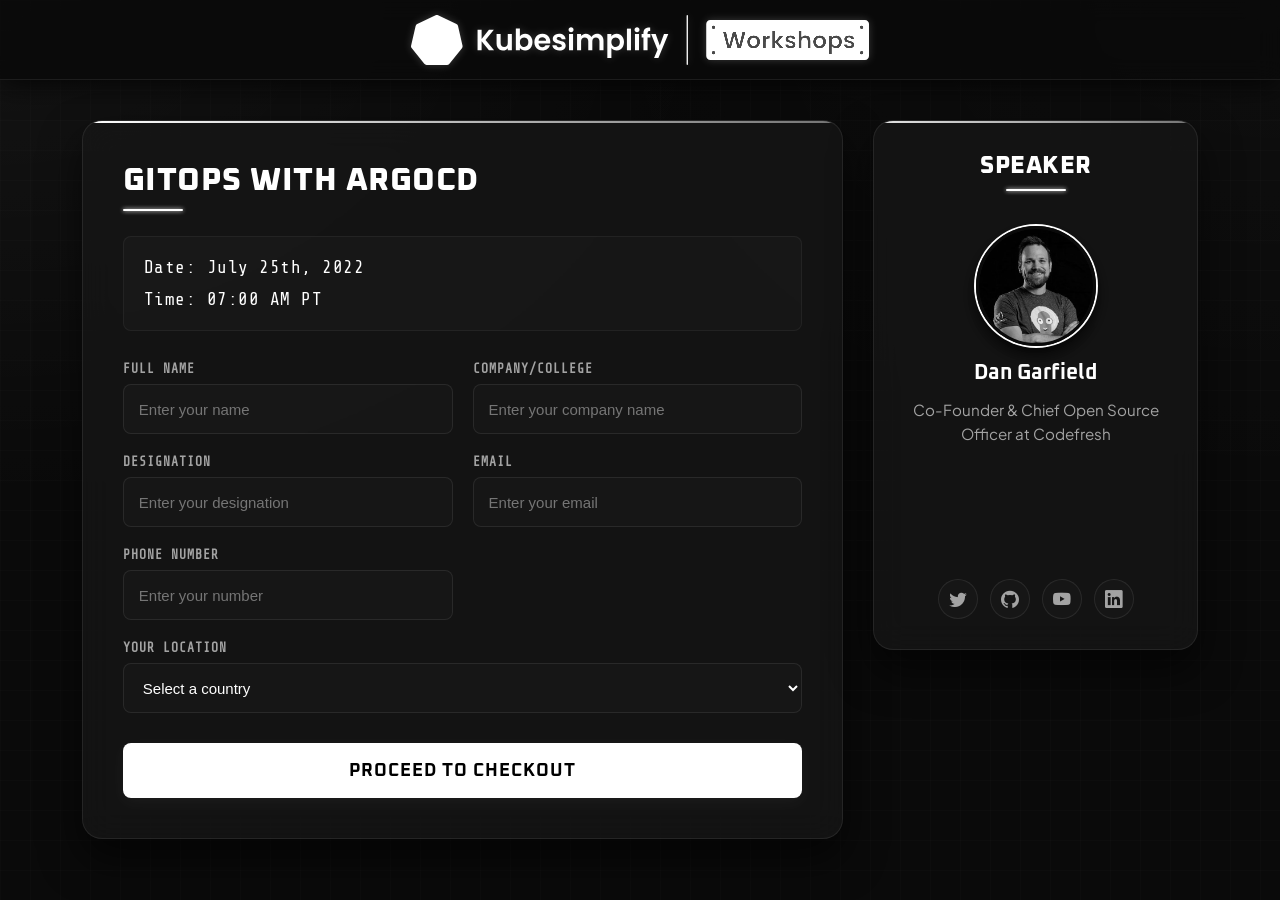
<file: client/workshops/workshop3.html>
<!DOCTYPE html>
<html lang="en">
  <head>
    <meta charset="UTF-8" />
    <meta name="viewport" content="width=device-width, initial-scale=1" />
    <title>Register for GitOps With ArgoCD - Kubesimplify Workshops</title>
    <meta name="description" content="Register for the Kubesimplify live workshop on GitOps With ArgoCD to learn application deployment workflows using the Argo project family." />
    <script src="https://js.stripe.com/v3/"></script>
    <link rel="stylesheet" type="text/css" href="../css/workshops.css" />
    <link rel="stylesheet" href="https://cdn.jsdelivr.net/npm/bootstrap-icons@1.8.3/font/bootstrap-icons.css" />
    <link rel="icon" type="image/x-icon" href="../assets/icon.svg" />
  </head>

  <body>
    <div class="navbar">
      <a class="nav-content" href="https://kubesimplify.com/" target="_blank">
        <img src="../assets/logo.svg" alt="Kubesimplify Logo" />
      </a>
    </div>
    <div class="container">
      
      <div class="fields">
        <div class="title">
          <h1>GitOps with ArgoCD</h1>
        </div>
        <div class="sub-title">
          Date: July 25th, 2022 <br />
          Time: 07:00 AM PT
        </div>
        <div class="content">
          <form method="post" name="Form">
            <div class="user-details">
              <div class="input-box">
                <span class="details">Full Name</span>
                <input
                  type="text"
                  placeholder="Enter your name"
                  id="nameField"
                  required
                />
              </div>
              <div class="input-box">
                <span class="details">Company/College</span>
                <input
                  type="text"
                  placeholder="Enter your company name"
                  name="companyField"
                  required
                />
              </div>
              <div class="input-box">
                <span class="details">Designation</span>
                <input
                  type="text"
                  placeholder="Enter your designation"
                  name="designationField"
                  required
                />
              </div>
              <div class="input-box">
                <span class="details">Email</span>
                <input
                  type="email"
                  placeholder="Enter your email"
                  name="emailField"
                  required
                />
              </div>
              <div class="input-box">
                <span class="details">Phone Number</span>
                <input
                  type="number"
                  step="1"
                  placeholder="Enter your number"
                  name="numberField"
                  required
                />
              </div>
              <div class="input-box country">
                <span class="details">Your Location</span>
                <select id="countries" name="countries" size="1">
                  <option
                    value="0"
                    label="Select a country"
                    selected="selected"
                  ></option>
                  <optgroup id="country-optgroup-Africa" label="Africa">
                    <option value="DZ" label="Algeria">Algeria</option>
                    <option value="AO" label="Angola">Angola</option>
                    <option value="BJ" label="Benin">Benin</option>
                    <option value="BW" label="Botswana">Botswana</option>
                    <option value="BF" label="Burkina Faso">Burkina Faso</option>
                    <option value="BI" label="Burundi">Burundi</option>
                    <option value="CM" label="Cameroon">Cameroon</option>
                    <option value="CV" label="Cape Verde">Cape Verde</option>
                    <option value="CF" label="Central African Republic">
                      Central African Republic
                    </option>
                    <option value="TD" label="Chad">Chad</option>
                    <option value="KM" label="Comoros">Comoros</option>
                    <option value="CG" label="Congo - Brazzaville">
                      Congo - Brazzaville
                    </option>
                    <option value="CD" label="Congo - Kinshasa">
                      Congo - Kinshasa
                    </option>
                    <option value="CI" label="Côte d’Ivoire">
                      Côte d’Ivoire
                    </option>
                    <option value="DJ" label="Djibouti">Djibouti</option>
                    <option value="EG" label="Egypt">Egypt</option>
                    <option value="GQ" label="Equatorial Guinea">
                      Equatorial Guinea
                    </option>
                    <option value="ER" label="Eritrea">Eritrea</option>
                    <option value="ET" label="Ethiopia">Ethiopia</option>
                    <option value="GA" label="Gabon">Gabon</option>
                    <option value="GM" label="Gambia">Gambia</option>
                    <option value="GH" label="Ghana">Ghana</option>
                    <option value="GN" label="Guinea">Guinea</option>
                    <option value="GW" label="Guinea-Bissau">
                      Guinea-Bissau
                    </option>
                    <option value="KE" label="Kenya">Kenya</option>
                    <option value="LS" label="Lesotho">Lesotho</option>
                    <option value="LR" label="Liberia">Liberia</option>
                    <option value="LY" label="Libya">Libya</option>
                    <option value="MG" label="Madagascar">Madagascar</option>
                    <option value="MW" label="Malawi">Malawi</option>
                    <option value="ML" label="Mali">Mali</option>
                    <option value="MR" label="Mauritania">Mauritania</option>
                    <option value="MU" label="Mauritius">Mauritius</option>
                    <option value="YT" label="Mayotte">Mayotte</option>
                    <option value="MA" label="Morocco">Morocco</option>
                    <option value="MZ" label="Mozambique">Mozambique</option>
                    <option value="NA" label="Namibia">Namibia</option>
                    <option value="NE" label="Niger">Niger</option>
                    <option value="NG" label="Nigeria">Nigeria</option>
                    <option value="RW" label="Rwanda">Rwanda</option>
                    <option value="RE" label="Réunion">Réunion</option>
                    <option value="SH" label="Saint Helena">Saint Helena</option>
                    <option value="SN" label="Senegal">Senegal</option>
                    <option value="SC" label="Seychelles">Seychelles</option>
                    <option value="SL" label="Sierra Leone">Sierra Leone</option>
                    <option value="SO" label="Somalia">Somalia</option>
                    <option value="ZA" label="South Africa">South Africa</option>
                    <option value="SD" label="Sudan">Sudan</option>
                    <option value="SZ" label="Swaziland">Swaziland</option>
                    <option value="ST" label="São Tomé and Príncipe">
                      São Tomé and Príncipe
                    </option>
                    <option value="TZ" label="Tanzania">Tanzania</option>
                    <option value="TG" label="Togo">Togo</option>
                    <option value="TN" label="Tunisia">Tunisia</option>
                    <option value="UG" label="Uganda">Uganda</option>
                    <option value="EH" label="Western Sahara">
                      Western Sahara
                    </option>
                    <option value="ZM" label="Zambia">Zambia</option>
                    <option value="ZW" label="Zimbabwe">Zimbabwe</option>
                  </optgroup>
                  <optgroup id="country-optgroup-Americas" label="Americas">
                    <option value="AI" label="Anguilla">Anguilla</option>
                    <option value="AG" label="Antigua and Barbuda">
                      Antigua and Barbuda
                    </option>
                    <option value="AR" label="Argentina">Argentina</option>
                    <option value="AW" label="Aruba">Aruba</option>
                    <option value="BS" label="Bahamas">Bahamas</option>
                    <option value="BB" label="Barbados">Barbados</option>
                    <option value="BZ" label="Belize">Belize</option>
                    <option value="BM" label="Bermuda">Bermuda</option>
                    <option value="BO" label="Bolivia">Bolivia</option>
                    <option value="BR" label="Brazil">Brazil</option>
                    <option value="VG" label="British Virgin Islands">
                      British Virgin Islands
                    </option>
                    <option value="CA" label="Canada">Canada</option>
                    <option value="KY" label="Cayman Islands">
                      Cayman Islands
                    </option>
                    <option value="CL" label="Chile">Chile</option>
                    <option value="CO" label="Colombia">Colombia</option>
                    <option value="CR" label="Costa Rica">Costa Rica</option>
                    <option value="CU" label="Cuba">Cuba</option>
                    <option value="DM" label="Dominica">Dominica</option>
                    <option value="DO" label="Dominican Republic">
                      Dominican Republic
                    </option>
                    <option value="EC" label="Ecuador">Ecuador</option>
                    <option value="SV" label="El Salvador">El Salvador</option>
                    <option value="FK" label="Falkland Islands">
                      Falkland Islands
                    </option>
                    <option value="GF" label="French Guiana">
                      French Guiana
                    </option>
                    <option value="GL" label="Greenland">Greenland</option>
                    <option value="GD" label="Grenada">Grenada</option>
                    <option value="GP" label="Guadeloupe">Guadeloupe</option>
                    <option value="GT" label="Guatemala">Guatemala</option>
                    <option value="GY" label="Guyana">Guyana</option>
                    <option value="HT" label="Haiti">Haiti</option>
                    <option value="HN" label="Honduras">Honduras</option>
                    <option value="JM" label="Jamaica">Jamaica</option>
                    <option value="MQ" label="Martinique">Martinique</option>
                    <option value="MX" label="Mexico">Mexico</option>
                    <option value="MS" label="Montserrat">Montserrat</option>
                    <option value="AN" label="Netherlands Antilles">
                      Netherlands Antilles
                    </option>
                    <option value="NI" label="Nicaragua">Nicaragua</option>
                    <option value="PA" label="Panama">Panama</option>
                    <option value="PY" label="Paraguay">Paraguay</option>
                    <option value="PE" label="Peru">Peru</option>
                    <option value="PR" label="Puerto Rico">Puerto Rico</option>
                    <option value="BL" label="Saint Barthélemy">
                      Saint Barthélemy
                    </option>
                    <option value="KN" label="Saint Kitts and Nevis">
                      Saint Kitts and Nevis
                    </option>
                    <option value="LC" label="Saint Lucia">Saint Lucia</option>
                    <option value="MF" label="Saint Martin">Saint Martin</option>
                    <option value="PM" label="Saint Pierre and Miquelon">
                      Saint Pierre and Miquelon
                    </option>
                    <option value="VC" label="Saint Vincent and the Grenadines">
                      Saint Vincent and the Grenadines
                    </option>
                    <option value="SR" label="Suriname">Suriname</option>
                    <option value="TT" label="Trinidad and Tobago">
                      Trinidad and Tobago
                    </option>
                    <option value="TC" label="Turks and Caicos Islands">
                      Turks and Caicos Islands
                    </option>
                    <option value="VI" label="U.S. Virgin Islands">
                      U.S. Virgin Islands
                    </option>
                    <option value="US" label="United States">
                      United States
                    </option>
                    <option value="UY" label="Uruguay">Uruguay</option>
                    <option value="VE" label="Venezuela">Venezuela</option>
                  </optgroup>
                  <optgroup id="country-optgroup-Asia" label="Asia">
                    <option value="AF" label="Afghanistan">Afghanistan</option>
                    <option value="AM" label="Armenia">Armenia</option>
                    <option value="AZ" label="Azerbaijan">Azerbaijan</option>
                    <option value="BH" label="Bahrain">Bahrain</option>
                    <option value="BD" label="Bangladesh">Bangladesh</option>
                    <option value="BT" label="Bhutan">Bhutan</option>
                    <option value="BN" label="Brunei">Brunei</option>
                    <option value="KH" label="Cambodia">Cambodia</option>
                    <option value="CN" label="China">China</option>
                    <option value="GE" label="Georgia">Georgia</option>
                    <option value="HK" label="Hong Kong SAR China">
                      Hong Kong SAR China
                    </option>
                    <option value="IN" label="India">India</option>
                    <option value="ID" label="Indonesia">Indonesia</option>
                    <option value="IR" label="Iran">Iran</option>
                    <option value="IQ" label="Iraq">Iraq</option>
                    <option value="IL" label="Israel">Israel</option>
                    <option value="JP" label="Japan">Japan</option>
                    <option value="JO" label="Jordan">Jordan</option>
                    <option value="KZ" label="Kazakhstan">Kazakhstan</option>
                    <option value="KW" label="Kuwait">Kuwait</option>
                    <option value="KG" label="Kyrgyzstan">Kyrgyzstan</option>
                    <option value="LA" label="Laos">Laos</option>
                    <option value="LB" label="Lebanon">Lebanon</option>
                    <option value="MO" label="Macau SAR China">
                      Macau SAR China
                    </option>
                    <option value="MY" label="Malaysia">Malaysia</option>
                    <option value="MV" label="Maldives">Maldives</option>
                    <option value="MN" label="Mongolia">Mongolia</option>
                    <option value="MM" label="Myanmar [Burma]">
                      Myanmar [Burma]
                    </option>
                    <option value="NP" label="Nepal">Nepal</option>
                    <option value="NT" label="Neutral Zone">Neutral Zone</option>
                    <option value="KP" label="North Korea">North Korea</option>
                    <option value="OM" label="Oman">Oman</option>
                    <option value="PK" label="Pakistan">Pakistan</option>
                    <option value="PS" label="Palestinian Territories">
                      Palestinian Territories
                    </option>
                    <option
                      value="YD"
                      label="People's Democratic Republic of Yemen"
                    >
                      People's Democratic Republic of Yemen
                    </option>
                    <option value="PH" label="Philippines">Philippines</option>
                    <option value="QA" label="Qatar">Qatar</option>
                    <option value="SA" label="Saudi Arabia">Saudi Arabia</option>
                    <option value="SG" label="Singapore">Singapore</option>
                    <option value="KR" label="South Korea">South Korea</option>
                    <option value="LK" label="Sri Lanka">Sri Lanka</option>
                    <option value="SY" label="Syria">Syria</option>
                    <option value="TW" label="Taiwan">Taiwan</option>
                    <option value="TJ" label="Tajikistan">Tajikistan</option>
                    <option value="TH" label="Thailand">Thailand</option>
                    <option value="TL" label="Timor-Leste">Timor-Leste</option>
                    <option value="TR" label="Turkey">Turkey</option>
                    <option value="TM" label="Turkmenistan">Turkmenistan</option>
                    <option value="AE" label="United Arab Emirates">
                      United Arab Emirates
                    </option>
                    <option value="UZ" label="Uzbekistan">Uzbekistan</option>
                    <option value="VN" label="Vietnam">Vietnam</option>
                    <option value="YE" label="Yemen">Yemen</option>
                  </optgroup>
                  <optgroup id="country-optgroup-Europe" label="Europe">
                    <option value="AL" label="Albania">Albania</option>
                    <option value="AD" label="Andorra">Andorra</option>
                    <option value="AT" label="Austria">Austria</option>
                    <option value="BY" label="Belarus">Belarus</option>
                    <option value="BE" label="Belgium">Belgium</option>
                    <option value="BA" label="Bosnia and Herzegovina">
                      Bosnia and Herzegovina
                    </option>
                    <option value="BG" label="Bulgaria">Bulgaria</option>
                    <option value="HR" label="Croatia">Croatia</option>
                    <option value="CY" label="Cyprus">Cyprus</option>
                    <option value="CZ" label="Czech Republic">
                      Czech Republic
                    </option>
                    <option value="DK" label="Denmark">Denmark</option>
                    <option value="DD" label="East Germany">East Germany</option>
                    <option value="EE" label="Estonia">Estonia</option>
                    <option value="FO" label="Faroe Islands">
                      Faroe Islands
                    </option>
                    <option value="FI" label="Finland">Finland</option>
                    <option value="FR" label="France">France</option>
                    <option value="DE" label="Germany">Germany</option>
                    <option value="GI" label="Gibraltar">Gibraltar</option>
                    <option value="GR" label="Greece">Greece</option>
                    <option value="GG" label="Guernsey">Guernsey</option>
                    <option value="HU" label="Hungary">Hungary</option>
                    <option value="IS" label="Iceland">Iceland</option>
                    <option value="IE" label="Ireland">Ireland</option>
                    <option value="IM" label="Isle of Man">Isle of Man</option>
                    <option value="IT" label="Italy">Italy</option>
                    <option value="JE" label="Jersey">Jersey</option>
                    <option value="LV" label="Latvia">Latvia</option>
                    <option value="LI" label="Liechtenstein">
                      Liechtenstein
                    </option>
                    <option value="LT" label="Lithuania">Lithuania</option>
                    <option value="LU" label="Luxembourg">Luxembourg</option>
                    <option value="MK" label="Macedonia">Macedonia</option>
                    <option value="MT" label="Malta">Malta</option>
                    <option value="FX" label="Metropolitan France">
                      Metropolitan France
                    </option>
                    <option value="MD" label="Moldova">Moldova</option>
                    <option value="MC" label="Monaco">Monaco</option>
                    <option value="ME" label="Montenegro">Montenegro</option>
                    <option value="NL" label="Netherlands">Netherlands</option>
                    <option value="NO" label="Norway">Norway</option>
                    <option value="PL" label="Poland">Poland</option>
                    <option value="PT" label="Portugal">Portugal</option>
                    <option value="RO" label="Romania">Romania</option>
                    <option value="RU" label="Russia">Russia</option>
                    <option value="SM" label="San Marino">San Marino</option>
                    <option value="RS" label="Serbia">Serbia</option>
                    <option value="CS" label="Serbia and Montenegro">
                      Serbia and Montenegro
                    </option>
                    <option value="SK" label="Slovakia">Slovakia</option>
                    <option value="SI" label="Slovenia">Slovenia</option>
                    <option value="ES" label="Spain">Spain</option>
                    <option value="SJ" label="Svalbard and Jan Mayen">
                      Svalbard and Jan Mayen
                    </option>
                    <option value="SE" label="Sweden">Sweden</option>
                    <option value="CH" label="Switzerland">Switzerland</option>
                    <option value="UA" label="Ukraine">Ukraine</option>
                    <option
                      value="SU"
                      label="Union of Soviet Socialist Republics"
                    >
                      Union of Soviet Socialist Republics
                    </option>
                    <option value="GB" label="United Kingdom">
                      United Kingdom
                    </option>
                    <option value="VA" label="Vatican City">Vatican City</option>
                    <option value="AX" label="Åland Islands">
                      Åland Islands
                    </option>
                  </optgroup>
                  <optgroup id="country-optgroup-Oceania" label="Oceania">
                    <option value="AS" label="American Samoa">
                      American Samoa
                    </option>
                    <option value="AQ" label="Antarctica">Antarctica</option>
                    <option value="AU" label="Australia">Australia</option>
                    <option value="BV" label="Bouvet Island">
                      Bouvet Island
                    </option>
                    <option value="IO" label="British Indian Ocean Territory">
                      British Indian Ocean Territory
                    </option>
                    <option value="CX" label="Christmas Island">
                      Christmas Island
                    </option>
                    <option value="CC" label="Cocos [Keeling] Islands">
                      Cocos [Keeling] Islands
                    </option>
                    <option value="CK" label="Cook Islands">Cook Islands</option>
                    <option value="FJ" label="Fiji">Fiji</option>
                    <option value="PF" label="French Polynesia">
                      French Polynesia
                    </option>
                    <option value="TF" label="French Southern Territories">
                      French Southern Territories
                    </option>
                    <option value="GU" label="Guam">Guam</option>
                    <option value="HM" label="Heard Island and McDonald Islands">
                      Heard Island and McDonald Islands
                    </option>
                    <option value="KI" label="Kiribati">Kiribati</option>
                    <option value="MH" label="Marshall Islands">
                      Marshall Islands
                    </option>
                    <option value="FM" label="Micronesia">Micronesia</option>
                    <option value="NR" label="Nauru">Nauru</option>
                    <option value="NC" label="New Caledonia">
                      New Caledonia
                    </option>
                    <option value="NZ" label="New Zealand">New Zealand</option>
                    <option value="NU" label="Niue">Niue</option>
                    <option value="NF" label="Norfolk Island">
                      Norfolk Island
                    </option>
                    <option value="MP" label="Northern Mariana Islands">
                      Northern Mariana Islands
                    </option>
                    <option value="PW" label="Palau">Palau</option>
                    <option value="PG" label="Papua New Guinea">
                      Papua New Guinea
                    </option>
                    <option value="PN" label="Pitcairn Islands">
                      Pitcairn Islands
                    </option>
                    <option value="WS" label="Samoa">Samoa</option>
                    <option value="SB" label="Solomon Islands">
                      Solomon Islands
                    </option>
                    <option
                      value="GS"
                      label="South Georgia and the South Sandwich Islands"
                    >
                      South Georgia and the South Sandwich Islands
                    </option>
                    <option value="TK" label="Tokelau">Tokelau</option>
                    <option value="TO" label="Tonga">Tonga</option>
                    <option value="TV" label="Tuvalu">Tuvalu</option>
                    <option value="UM" label="U.S. Minor Outlying Islands">
                      U.S. Minor Outlying Islands
                    </option>
                    <option value="VU" label="Vanuatu">Vanuatu</option>
                    <option value="WF" label="Wallis and Futuna">
                      Wallis and Futuna
                    </option>
                  </optgroup>
                </select>
              </div>
            </div>
            <div class="button">
              <input
                type="submit"
                value="Proceed to Checkout"
                id="checkout-btn"
              />
            </div>
          </form>
        </div>
      </div>
  
      <!-- SPEAKER SECTION  -->
      <div id="speaker-container">
        <div class="title">
          <h1>Speaker</h1>
        </div>
        <div id="speaker-details">
          <img
            id="speaker-img"
            src="../assets/Speaker_Imgs/dan-garfield.jpeg"
            alt=""
          />
          <span id="speaker-name">Dan Garfield</span>
          <div id="speaker-intro">
            Co-Founder & Chief Open Source Officer at Codefresh <br><br><br><br><br>
          </div>
          
          <!-- Social Icons -->
          <div class="social">
            <a href="#" target="_blank">
              <i id="twitter" class="bi bi-twitter"></i>
            </a>
            <a href="#" target="_blank">
              <i id="github" class="bi bi-github"></i>
            </a>
            <a href="#" target="_blank">
              <i id="youtube" class="bi bi-youtube"></i>
            </a>
            <a href="#" target="_blank">
              <i id="linkedin" class="bi bi-linkedin"></i>
            </a>
          </div>
        </div>
      </div>

    </div>

    <!-- Client-side Js -->
    <script>
      var stripe = Stripe(
        "pk_test_51L5AsSSCC8JVWfvgEtfJkzHMTh7Z5PLY5m1yhR379sJgwAVZEe13NaiG33wsHSyHnPJMjTNOosiPk6AeMI8q0ims0049IKffiu"
      );
      var button = document.getElementById("checkout-btn");

      button.addEventListener("click", function (e) {
        e.preventDefault();

        // form validation:
        let name = document.getElementById("nameField").value;
        if (name == "") {
          alert("Please fill all required fields!");
          return false;
        }

        // Setting this PriceId here:
        var priceId = "price_1M0KudSCC8JVWfvgG9kjipMp";

        fetch("/create-checkout-session/" + priceId, {
          method: "POST",
          headers: {
            "Content-Type": "application/json",
          },
        })
          .then((response) => response.json())
          .then((session) => {
            stripe.redirectToCheckout({ sessionId: session.id });
          })
          .catch((error) => {
            console.error("Error:", error);
          });
      });
    </script>
  </body>
</html>
</file>
<file: client/css/cancel.css>
@import url("https://fonts.googleapis.com/css2?family=Oxanium:wght@400;500;600;700;800&family=Plus+Jakarta+Sans:wght@300;400;500;600;700&family=Share+Tech+Mono&display=swap");

:root {
  --dark-bg: #0a0a0a;
  --dark-surface: #121212;
  --card-bg: rgba(23, 23, 23, 0.7);
  --accent-white: #ffffff;
  --accent-silver: #e5e5e5;
  --accent-dark: #262626;
  --text-primary: #ffffff;
  --text-secondary: #a3a3a3;
  --text-muted: #737373;
  --border-color: rgba(255, 255, 255, 0.08);
  --border-glow: rgba(255, 255, 255, 0.2);
}

* {
  margin: 0;
  padding: 0;
  box-sizing: border-box;
}

body {
  padding-top: 80px;
  min-height: 100vh;
  color: var(--text-primary);
  background-color: var(--dark-bg);
  font-family: "Plus Jakarta Sans", sans-serif;
  
  /* Grayscale Mesh Grid Background */
  background-image: 
    radial-gradient(at 0% 0%, rgba(255, 255, 255, 0.04) 0px, transparent 40%),
    radial-gradient(at 100% 0%, rgba(255, 255, 255, 0.02) 0px, transparent 40%),
    linear-gradient(rgba(255, 255, 255, 0.012) 1px, transparent 1px),
    linear-gradient(90deg, rgba(255, 255, 255, 0.012) 1px, transparent 1px);
  background-size: 100% 100%, 100% 100%, 30px 30px, 30px 30px;
  background-attachment: fixed;
  overflow-x: hidden;
}

/* Custom Scrollbar */
::-webkit-scrollbar {
  width: 8px;
}

::-webkit-scrollbar-track {
  background-color: var(--dark-bg);
}

::-webkit-scrollbar-thumb {
  background-color: rgba(255, 255, 255, 0.15);
  border-radius: 4px;
}

::-webkit-scrollbar-thumb:hover {
  background-color: var(--accent-white);
}

/* Navbar */
.navbar {
  position: fixed;
  top: 0;
  left: 0;
  width: 100%;
  height: 80px;
  background: rgba(10, 10, 10, 0.85);
  backdrop-filter: blur(12px);
  -webkit-backdrop-filter: blur(12px);
  border-bottom: 1px solid var(--border-color);
  display: flex;
  justify-content: center;
  align-items: center;
  z-index: 1000;
  box-shadow: 0 4px 30px rgba(0, 0, 0, 0.8);
}

.nav-content {
  display: flex;
  align-items: center;
  justify-content: center;
  transition: transform 0.3s ease;
}

.nav-content:hover {
  transform: scale(1.02);
}

.navbar img {
  height: 50px;
  filter: grayscale(100%) brightness(200%) drop-shadow(0 0 4px rgba(255, 255, 255, 0.2));
}

/* Container */
.container {
  display: flex;
  flex-direction: column;
  align-items: center;
  padding-inline: 20px;
  max-width: 800px;
  margin: 50px auto;
  z-index: 10;
  position: relative;
}

/* Glassmorphic Box */
.box {
  width: 100%;
  max-width: 450px;
  background: var(--card-bg);
  backdrop-filter: blur(16px);
  -webkit-backdrop-filter: blur(16px);
  border: 1px solid var(--border-color);
  padding: 40px;
  border-radius: 20px;
  box-shadow: 0 20px 40px rgba(0, 0, 0, 0.6);
  text-align: center;
  position: relative;
  overflow: hidden;
  transition: border-color 0.3s ease, box-shadow 0.3s ease;
}

.box::before {
  content: "";
  position: absolute;
  top: 0;
  left: 0;
  width: 100%;
  height: 2px;
  background: linear-gradient(90deg, var(--accent-white), var(--text-muted));
}

.box:hover {
  border-color: rgba(255, 255, 255, 0.2);
  box-shadow: 0 25px 50px rgba(0, 0, 0, 0.7);
}

.title {
  margin-bottom: 25px;
}

.title h1 {
  font-family: "Oxanium", sans-serif;
  font-size: 2rem;
  font-weight: 800;
  text-transform: uppercase;
  letter-spacing: 0.5px;
  color: var(--text-primary);
  display: inline-block;
}

.title::after {
  display: block;
  content: " ";
  width: 60px;
  height: 2px;
  margin: 8px auto 0 auto;
  border-radius: 1px;
  background: var(--accent-white);
  box-shadow: 0 0 4px var(--accent-white);
}

.box img {
  display: block;
  margin: 30px auto;
  height: 120px;
  filter: grayscale(100%) brightness(1.5) drop-shadow(0 0 10px rgba(255, 255, 255, 0.15));
}

.box p {
  font-size: 1.05rem;
  line-height: 1.6;
  color: var(--text-secondary);
}

.button {
  height: 50px;
  margin-top: 30px;
}

.button input {
  font-family: "Oxanium", sans-serif;
  height: 100%;
  width: 100%;
  border-radius: 8px;
  border: none;
  color: #ffffff;
  font-size: 1.05rem;
  font-weight: 700;
  text-transform: uppercase;
  letter-spacing: 1px;
  cursor: pointer;
  background: #000000;
  border: 1px solid var(--accent-white);
  transition: all 0.3s cubic-bezier(0.165, 0.84, 0.44, 1);
  box-shadow: 0 4px 15px rgba(255, 255, 255, 0.05);
}

.button input:hover {
  background: var(--accent-white);
  color: #000000;
  box-shadow: 0 4px 20px rgba(255, 255, 255, 0.15);
}

@media (max-width: 800px) {
  body {
    padding-top: 70px;
  }
  .navbar {
    height: 70px;
  }
  .navbar img {
    height: 40px;
  }
  .container {
    padding-inline: 15px;
    margin-top: 30px;
  }
  .box {
    padding: 30px 20px;
  }
}
</file>
<file: client/css/success.css>
@import url("https://fonts.googleapis.com/css2?family=Oxanium:wght@400;500;600;700;800&family=Plus+Jakarta+Sans:wght@300;400;500;600;700&family=Share+Tech+Mono&display=swap");

:root {
  --dark-bg: #0a0a0a;
  --dark-surface: #121212;
  --card-bg: rgba(23, 23, 23, 0.7);
  --accent-white: #ffffff;
  --accent-silver: #e5e5e5;
  --accent-dark: #262626;
  --text-primary: #ffffff;
  --text-secondary: #a3a3a3;
  --text-muted: #737373;
  --border-color: rgba(255, 255, 255, 0.08);
  --border-glow: rgba(255, 255, 255, 0.2);
}

* {
  margin: 0;
  padding: 0;
  box-sizing: border-box;
}

body {
  padding-top: 80px;
  min-height: 100vh;
  color: var(--text-primary);
  background-color: var(--dark-bg);
  font-family: "Plus Jakarta Sans", sans-serif;
  
  /* Grayscale Mesh Grid Background */
  background-image: 
    radial-gradient(at 0% 0%, rgba(255, 255, 255, 0.04) 0px, transparent 40%),
    radial-gradient(at 100% 0%, rgba(255, 255, 255, 0.02) 0px, transparent 40%),
    linear-gradient(rgba(255, 255, 255, 0.012) 1px, transparent 1px),
    linear-gradient(90deg, rgba(255, 255, 255, 0.012) 1px, transparent 1px);
  background-size: 100% 100%, 100% 100%, 30px 30px, 30px 30px;
  background-attachment: fixed;
  overflow-x: hidden;
}

/* Custom Scrollbar */
::-webkit-scrollbar {
  width: 8px;
  height: 8px;
}

::-webkit-scrollbar-track {
  background-color: var(--dark-bg);
}

::-webkit-scrollbar-thumb {
  background-color: rgba(255, 255, 255, 0.15);
  border-radius: 4px;
}

::-webkit-scrollbar-thumb:hover {
  background-color: var(--accent-white);
}

/* Navbar */
.navbar {
  position: fixed;
  top: 0;
  left: 0;
  width: 100%;
  height: 80px;
  background: rgba(10, 10, 10, 0.85);
  backdrop-filter: blur(12px);
  -webkit-backdrop-filter: blur(12px);
  border-bottom: 1px solid var(--border-color);
  display: flex;
  justify-content: center;
  align-items: center;
  z-index: 1000;
  box-shadow: 0 4px 30px rgba(0, 0, 0, 0.8);
}

.nav-content {
  display: flex;
  align-items: center;
  justify-content: center;
  transition: transform 0.3s ease;
}

.nav-content:hover {
  transform: scale(1.02);
}

.navbar img {
  height: 50px;
  filter: grayscale(100%) brightness(200%) drop-shadow(0 0 4px rgba(255, 255, 255, 0.2));
}

/* Container */
.container {
  display: flex;
  flex-direction: column;
  align-items: center;
  padding-inline: 20px;
  max-width: 800px;
  margin: 50px auto;
  z-index: 10;
  position: relative;
}

/* Glassmorphic box */
.box {
  width: 100%;
  max-width: 450px;
  background: var(--card-bg);
  backdrop-filter: blur(16px);
  -webkit-backdrop-filter: blur(16px);
  border: 1px solid var(--border-color);
  padding: 40px;
  border-radius: 20px;
  box-shadow: 0 20px 40px rgba(0, 0, 0, 0.6);
  text-align: center;
  position: relative;
  overflow: hidden;
  transition: border-color 0.3s ease, box-shadow 0.3s ease;
}

.box::before {
  content: "";
  position: absolute;
  top: 0;
  left: 0;
  width: 100%;
  height: 2px;
  background: linear-gradient(90deg, var(--accent-white), var(--text-muted));
}

.box:hover {
  border-color: rgba(255, 255, 255, 0.2);
  box-shadow: 0 25px 50px rgba(0, 0, 0, 0.7);
}

.title {
  margin-bottom: 25px;
}

.title h1 {
  font-family: "Oxanium", sans-serif;
  font-size: 2rem;
  font-weight: 800;
  text-transform: uppercase;
  letter-spacing: 0.5px;
  color: var(--text-primary);
  display: inline-block;
}

.title::after {
  display: block;
  content: " ";
  width: 60px;
  height: 2px;
  margin: 8px auto 0 auto;
  border-radius: 1px;
  background: var(--accent-white);
  box-shadow: 0 0 4px var(--accent-white);
}

.box a {
  font-weight: 600;
  color: var(--accent-white);
  text-decoration: underline;
  transition: color 0.3s ease;
}

.box a:hover {
  color: var(--text-secondary);
}

.box img {
  display: block;
  margin: 30px auto;
  height: 120px;
  filter: grayscale(100%) brightness(1.5) drop-shadow(0 0 10px rgba(255, 255, 255, 0.15));
}

.box p {
  font-size: 1rem;
  line-height: 1.6;
  color: var(--text-secondary);
}

/* Code container for session-data JSON response */
.json {
  font-family: "Share Tech Mono", monospace;
  font-size: 13px;
  width: 100%;
  max-width: 600px;
  margin-top: 30px;
  background-color: rgba(8, 11, 17, 0.95);
  border: 1px solid var(--border-color);
  padding: 20px;
  border-radius: 10px;
  color: var(--accent-silver);
  overflow-x: auto;
  box-shadow: inset 0 2px 10px rgba(0, 0, 0, 0.8);
  text-align: left;
}

.button {
  height: 50px;
  margin-top: 30px;
}

.button input {
  font-family: "Oxanium", sans-serif;
  height: 100%;
  width: 100%;
  border-radius: 8px;
  border: none;
  color: #000000;
  font-size: 1.05rem;
  font-weight: 700;
  text-transform: uppercase;
  letter-spacing: 1px;
  cursor: pointer;
  background: var(--accent-white);
  transition: all 0.3s cubic-bezier(0.165, 0.84, 0.44, 1);
  box-shadow: 0 4px 15px rgba(255, 255, 255, 0.05);
}

.button input:hover {
  color: #ffffff;
  background: #000000;
  box-shadow: inset 0 0 0 1px var(--accent-white);
}

@media (max-width: 800px) {
  body {
    padding-top: 70px;
  }
  .navbar {
    height: 70px;
  }
  .navbar img {
    height: 40px;
  }
  .container {
    padding-inline: 15px;
    margin-top: 30px;
  }
  .box {
    padding: 30px 20px;
  }
}
</file>
<file: client/css/workshops.css>
@import url("https://fonts.googleapis.com/css2?family=Oxanium:wght@400;500;600;700;800&family=Plus+Jakarta+Sans:wght@300;400;500;600;700&family=Share+Tech+Mono&display=swap");

:root {
  --dark-bg: #0a0a0a;
  --dark-surface: #121212;
  --card-bg: rgba(23, 23, 23, 0.7);
  --accent-white: #ffffff;
  --accent-silver: #e5e5e5;
  --accent-dark: #262626;
  --text-primary: #ffffff;
  --text-secondary: #a3a3a3;
  --text-muted: #737373;
  --border-color: rgba(255, 255, 255, 0.08);
  --border-glow: rgba(255, 255, 255, 0.2);
}

* {
  margin: 0;
  padding: 0;
  box-sizing: border-box;
}

body {
  padding-top: 80px;
  min-height: 100vh;
  color: var(--text-primary);
  background-color: var(--dark-bg);
  font-family: "Plus Jakarta Sans", sans-serif;
  
  /* Grayscale Mesh Grid Background */
  background-image: 
    radial-gradient(at 0% 0%, rgba(255, 255, 255, 0.04) 0px, transparent 40%),
    radial-gradient(at 100% 0%, rgba(255, 255, 255, 0.02) 0px, transparent 40%),
    linear-gradient(rgba(255, 255, 255, 0.012) 1px, transparent 1px),
    linear-gradient(90deg, rgba(255, 255, 255, 0.012) 1px, transparent 1px);
  background-size: 100% 100%, 100% 100%, 30px 30px, 30px 30px;
  background-attachment: fixed;
  overflow-x: hidden;
}

/* Custom Scrollbar */
::-webkit-scrollbar {
  width: 8px;
}

::-webkit-scrollbar-track {
  background-color: var(--dark-bg);
}

::-webkit-scrollbar-thumb {
  background-color: rgba(255, 255, 255, 0.15);
  border-radius: 4px;
}

::-webkit-scrollbar-thumb:hover {
  background-color: var(--accent-white);
}

/* Navbar */
.navbar {
  position: fixed;
  top: 0;
  left: 0;
  width: 100%;
  height: 80px;
  background: rgba(10, 10, 10, 0.85);
  backdrop-filter: blur(12px);
  -webkit-backdrop-filter: blur(12px);
  border-bottom: 1px solid var(--border-color);
  display: flex;
  justify-content: center;
  align-items: center;
  z-index: 1000;
  box-shadow: 0 4px 30px rgba(0, 0, 0, 0.8);
}

.nav-content {
  display: flex;
  align-items: center;
  justify-content: center;
  transition: transform 0.3s ease;
}

.nav-content:hover {
  transform: scale(1.02);
}

.navbar img {
  height: 50px;
  filter: grayscale(100%) brightness(200%) drop-shadow(0 0 4px rgba(255, 255, 255, 0.2));
}

/* Container */
.container {
  display: flex;
  flex-direction: row;
  justify-content: center;
  align-items: flex-start;
  padding-inline: 40px;
  max-width: 1200px;
  margin: 40px auto;
  gap: 30px;
  z-index: 10;
  position: relative;
}

/* Form Section (Fields) */
.fields {
  width: 68%;
  background: var(--card-bg);
  backdrop-filter: blur(16px);
  -webkit-backdrop-filter: blur(16px);
  border: 1px solid var(--border-color);
  padding: 40px;
  border-radius: 20px;
  box-shadow: 0 20px 40px rgba(0, 0, 0, 0.6);
  position: relative;
  overflow: hidden;
  transition: border-color 0.3s ease, box-shadow 0.3s ease;
}

.fields::before {
  content: "";
  position: absolute;
  top: 0;
  left: 0;
  width: 100%;
  height: 2px;
  background: linear-gradient(90deg, var(--accent-white), var(--text-muted));
}

.fields:hover {
  border-color: rgba(255, 255, 255, 0.2);
  box-shadow: 0 25px 50px rgba(0, 0, 0, 0.7);
}

/* Headings */
.title {
  margin-bottom: 25px;
}

.title h1 {
  font-family: "Oxanium", sans-serif;
  font-size: 2rem;
  font-weight: 800;
  text-transform: uppercase;
  letter-spacing: 0.5px;
  color: var(--text-primary);
  display: inline-block;
}

.title::after {
  display: block;
  content: " ";
  width: 60px;
  height: 2px;
  margin-top: 8px;
  border-radius: 1px;
  background: var(--accent-white);
  box-shadow: 0 0 4px var(--accent-white);
}

.container .sub-title {
  font-family: "Share Tech Mono", monospace;
  font-size: 1.1rem;
  font-weight: 500;
  color: var(--text-primary);
  background: rgba(255, 255, 255, 0.02);
  border-radius: 8px;
  padding: 15px 20px;
  border: 1px solid rgba(255, 255, 255, 0.05);
  margin-bottom: 30px;
  line-height: 1.8;
  letter-spacing: 0.5px;
}

/* User Details Form Grid */
.content form .user-details {
  display: flex;
  flex-wrap: wrap;
  justify-content: space-between;
  gap: 20px;
  margin-bottom: 25px;
}

form .user-details .input-box {
  width: calc(50% - 10px);
  display: flex;
  flex-direction: column;
}

form .user-details .input-box.country {
  width: 100%;
}

form .input-box span.details {
  font-family: "Share Tech Mono", monospace;
  font-size: 13px;
  font-weight: 600;
  text-transform: uppercase;
  color: var(--text-secondary);
  margin-bottom: 8px;
  letter-spacing: 1px;
}

.user-details .input-box input,
.user-details .input-box select {
  height: 50px;
  width: 100%;
  outline: none;
  font-size: 15px;
  color: var(--text-primary);
  background-color: rgba(255, 255, 255, 0.02);
  border-radius: 8px;
  padding-left: 15px;
  border: 1px solid var(--border-color);
  transition: all 0.3s cubic-bezier(0.165, 0.84, 0.44, 1);
}

/* Style options dropdown background */
.user-details .input-box select option {
  background-color: var(--dark-surface);
  color: var(--text-primary);
}

/* Form Inputs Hover & Focus State */
.user-details .input-box input:hover,
.user-details .input-box select:hover {
  border-color: rgba(255, 255, 255, 0.2);
}

.user-details .input-box input:focus,
.user-details .input-box select:focus {
  border-color: var(--accent-white);
  background-color: rgba(255, 255, 255, 0.04);
  box-shadow: 0 0 10px rgba(255, 255, 255, 0.1);
}

/* Checkout Button Styling */
form .button {
  height: 55px;
  margin-top: 30px;
}

form .button input {
  font-family: "Oxanium", sans-serif;
  height: 100%;
  width: 100%;
  border-radius: 8px;
  border: none;
  color: #000000;
  font-size: 1.1rem;
  font-weight: 700;
  text-transform: uppercase;
  letter-spacing: 1px;
  cursor: pointer;
  background: var(--accent-white);
  transition: all 0.3s cubic-bezier(0.165, 0.84, 0.44, 1);
  box-shadow: 0 4px 15px rgba(255, 255, 255, 0.05);
}

form .button input:hover {
  color: #ffffff;
  background: #000000;
  box-shadow: inset 0 0 0 1px var(--accent-white);
}

/* ============================================================================== */
/* SPEAKER CONTAINER */

#speaker-container {
  width: 29%;
  background: var(--card-bg);
  backdrop-filter: blur(16px);
  -webkit-backdrop-filter: blur(16px);
  border: 1px solid var(--border-color);
  padding: 30px 20px;
  border-radius: 20px;
  box-shadow: 0 20px 40px rgba(0, 0, 0, 0.6);
  position: relative;
  overflow: hidden;
  display: flex;
  flex-direction: column;
  align-items: center;
  transition: border-color 0.3s ease, box-shadow 0.3s ease;
}

#speaker-container::before {
  content: "";
  position: absolute;
  top: 0;
  left: 0;
  width: 100%;
  height: 2px;
  background: linear-gradient(90deg, var(--accent-silver), var(--text-muted));
}

#speaker-container:hover {
  border-color: rgba(255, 255, 255, 0.2);
  box-shadow: 0 25px 50px rgba(0, 0, 0, 0.7);
}

#speaker-container .title {
  width: 100%;
  text-align: center;
}

#speaker-container .title h1 {
  font-size: 1.5rem;
}

#speaker-container .title::after {
  margin-inline: auto;
}

#speaker-details {
  display: flex;
  flex-direction: column;
  align-items: center;
  margin-top: 10px;
  width: 100%;
}

#speaker-img {
  height: 120px;
  width: 120px;
  border-radius: 50%;
  border: 3px solid var(--dark-bg);
  box-shadow: 0 0 0 2px var(--accent-white), 0 8px 16px rgba(0, 0, 0, 0.8);
  margin-bottom: 15px;
  transition: transform 0.3s ease, box-shadow 0.3s ease;
  object-fit: cover;
  filter: grayscale(100%);
}

#speaker-container:hover #speaker-img {
  transform: scale(1.05);
  filter: grayscale(0%);
  box-shadow: 0 0 0 3px var(--accent-white), 0 10px 20px rgba(255, 255, 255, 0.15);
}

#speaker-name {
  font-family: "Oxanium", sans-serif;
  text-align: center;
  font-size: 1.3rem;
  font-weight: 700;
  color: var(--text-primary);
  margin-bottom: 12px;
}

#speaker-intro {
  text-align: center;
  font-size: 0.95rem;
  line-height: 1.6;
  color: var(--text-secondary);
  margin-bottom: 20px;
}

/* Social Brand Icons with animations */
.social {
  margin-top: 15px;
  display: flex;
  justify-content: center;
  gap: 12px;
}

.social a {
  display: inline-flex;
  justify-content: center;
  align-items: center;
  width: 40px;
  height: 40px;
  border-radius: 50%;
  background: rgba(255, 255, 255, 0.02);
  border: 1px solid rgba(255, 255, 255, 0.08);
  font-size: 1.1rem;
  color: var(--text-secondary);
  transition: all 0.3s ease;
}

.social a:hover {
  transform: translateY(-3px);
  background: var(--accent-white);
  color: #000000;
  box-shadow: 0 0 10px rgba(255, 255, 255, 0.15);
}

.social a i {
  margin: 0;
}

/* ============================================================================== */
/* Responsive Design */

@media (max-width: 950px) {
  .fields {
    width: 60%;
  }
  #speaker-container {
    width: 37%;
  }
}

@media (max-width: 800px) {
  body {
    padding-top: 70px;
  }
  .navbar {
    height: 70px;
  }
  .navbar img {
    height: 40px;
  }
  .container {
    margin-top: 20px;
    margin-bottom: 20px;
    padding-inline: 20px;
    flex-direction: column;
    gap: 25px;
  }
  .fields {
    width: 100%;
    padding: 25px 20px;
  }
  form .user-details .input-box {
    width: 100%;
  }
  #speaker-container {
    width: 100%;
    padding: 25px 20px;
  }
}
</file>
